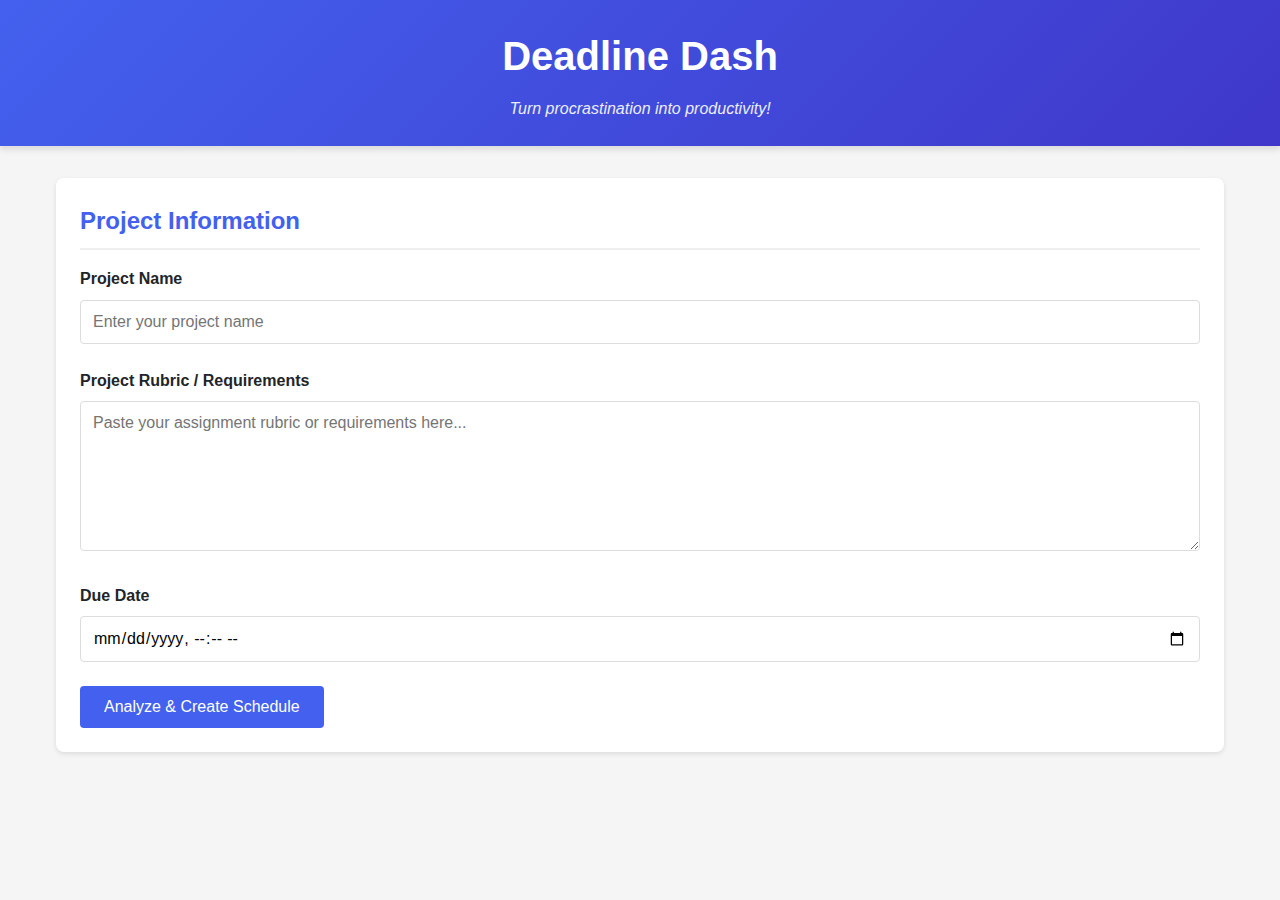
<file: index.html>
<!DOCTYPE html>
<html lang="en">
<head>
    <meta charset="UTF-8">
    <meta name="viewport" content="width=device-width, initial-scale=1.0">
    <title>Deadline Dash</title>
    <style>
        :root {
            --primary: #4361ee;
            --primary-dark: #3a56d4;
            --secondary: #3f37c9;
            --light: #f8f9fa;
            --dark: #212529;
            --danger: #ef476f;
            --success: #06d6a0;
            --warning: #ffd166;
        }
        
        * {
            margin: 0;
            padding: 0;
            box-sizing: border-box;
            font-family: 'Segoe UI', Tahoma, Geneva, Verdana, sans-serif;
        }
        
        body {
            background-color: #f5f5f5;
            color: var(--dark);
            line-height: 1.6;
        }
        
        header {
            background: linear-gradient(135deg, var(--primary), var(--secondary));
            color: white;
            padding: 1.5rem;
            text-align: center;
            box-shadow: 0 4px 6px rgba(0, 0, 0, 0.1);
        }
        
        header h1 {
            margin-bottom: 0.5rem;
            font-size: 2.5rem;
        }
        
        .tagline {
            font-style: italic;
            opacity: 0.9;
        }
        
        main {
            max-width: 1200px;
            margin: 2rem auto;
            padding: 0 1rem;
        }
        
        .card {
            background: white;
            border-radius: 8px;
            padding: 1.5rem;
            margin-bottom: 2rem;
            box-shadow: 0 2px 5px rgba(0, 0, 0, 0.1);
        }
        
        .card h2 {
            color: var(--primary);
            border-bottom: 2px solid #eee;
            padding-bottom: 0.5rem;
            margin-bottom: 1rem;
        }
        
        .input-group {
            margin-bottom: 1.5rem;
        }
        
        label {
            display: block;
            margin-bottom: 0.5rem;
            font-weight: bold;
        }
        
        textarea, input {
            width: 100%;
            padding: 0.75rem;
            border: 1px solid #ddd;
            border-radius: 4px;
            font-size: 1rem;
        }
        
        textarea {
            min-height: 150px;
            resize: vertical;
        }
        
        button {
            background-color: var(--primary);
            color: white;
            border: none;
            padding: 0.75rem 1.5rem;
            border-radius: 4px;
            cursor: pointer;
            font-size: 1rem;
            transition: background-color 0.2s;
        }
        
        button:hover {
            background-color: var(--primary-dark);
        }
        
        .btn-secondary {
            background-color: #6c757d;
        }
        
        .btn-secondary:hover {
            background-color: #5a6268;
        }
        
        #tasks-container {
            display: none;
        }
        
        .task-list {
            list-style: none;
        }
        
        .task-item {
            background-color: #f8f9fa;
            padding: 1rem;
            margin-bottom: 0.5rem;
            border-radius: 4px;
            border-left: 4px solid var(--primary);
            display: flex;
            justify-content: space-between;
            align-items: center;
        }
        
        .task-item .task-details {
            flex-grow: 1;
        }
        
        .task-item h4 {
            margin-bottom: 0.25rem;
        }
        
        .task-date {
            font-size: 0.85rem;
            color: #6c757d;
        }
        
        .task-priority {
            padding: 0.25rem 0.5rem;
            border-radius: 4px;
            font-size: 0.8rem;
            font-weight: bold;
        }
        
        .priority-high {
            background-color: var(--danger);
            color: white;
        }
        
        .priority-medium {
            background-color: var(--warning);
            color: var(--dark);
        }
        
        .priority-low {
            background-color: var(--success);
            color: white;
        }
        
        .task-actions button {
            padding: 0.35rem 0.75rem;
            margin-left: 0.5rem;
            font-size: 0.85rem;
        }
        
        .progress-bar-container {
            height: 20px;
            background-color: #e9ecef;
            border-radius: 4px;
            margin: 1rem 0;
            overflow: hidden;
        }
        
        .progress-bar {
            height: 100%;
            background-color: var(--primary);
            text-align: center;
            color: white;
            font-size: 0.85rem;
            line-height: 20px;
            transition: width 0.5s;
        }
        
        .timeline {
            position: relative;
            padding: 2rem 0;
        }
        
        .timeline::before {
            content: '';
            position: absolute;
            height: 100%;
            width: 4px;
            background-color: #e9ecef;
            left: 50%;
            transform: translateX(-50%);
            top: 0;
        }
        
        .timeline-item {
            position: relative;
            padding: 1rem;
            background-color: white;
            border-radius: 8px;
            margin-bottom: 2rem;
            width: 45%;
            box-shadow: 0 2px 5px rgba(0, 0, 0, 0.1);
        }
        
        .timeline-item.left {
            margin-left: auto;
            margin-right: 55%;
        }
        
        .timeline-item.right {
            margin-left: 55%;
            margin-right: auto;
        }
        
        .timeline-item::before {
            content: '';
            position: absolute;
            top: 50%;
            width: 20px;
            height: 20px;
            background-color: var(--primary);
            border-radius: 50%;
            transform: translateY(-50%);
        }
        
        .timeline-item.left::before {
            right: -60px;
        }
        
        .timeline-item.right::before {
            left: -60px;
        }
        
        .timeline-date {
            font-weight: bold;
            color: var(--primary);
            margin-bottom: 0.5rem;
        }
        
        #notification {
            position: fixed;
            bottom: 20px;
            right: 20px;
            background-color: var(--success);
            color: white;
            padding: 1rem;
            border-radius: 4px;
            box-shadow: 0 2px 10px rgba(0,0,0,0.2);
            display: none;
            z-index: 100;
            animation: slideIn 0.5s ease;
        }
        
        @keyframes slideIn {
            from {
                transform: translateX(100%);
                opacity: 0;
            }
            to {
                transform: translateX(0);
                opacity: 1;
            }
        }
        
        @media (max-width: 768px) {
            .timeline::before {
                left: 30px;
            }
            
            .timeline-item {
                width: calc(100% - 60px);
                margin-left: 60px !important;
                margin-right: 0 !important;
            }
            
            .timeline-item.left::before,
            .timeline-item.right::before {
                left: -45px;
            }
        }
    </style>
</head>
<body>
    <header>
        <h1>Deadline Dash</h1>
        <p class="tagline">Turn procrastination into productivity!</p>
    </header>
    
    <main>
        <div id="input-container" class="card">
            <h2>Project Information</h2>
            
            <div class="input-group">
                <label for="project-name">Project Name</label>
                <input type="text" id="project-name" placeholder="Enter your project name">
            </div>
            
            <div class="input-group">
                <label for="rubric-input">Project Rubric / Requirements</label>
                <textarea id="rubric-input" placeholder="Paste your assignment rubric or requirements here..."></textarea>
            </div>
            
            <div class="input-group">
                <label for="due-date">Due Date</label>
                <input type="datetime-local" id="due-date">
            </div>
            
            <button id="analyze-btn">Analyze & Create Schedule</button>
        </div>
        
        <div id="tasks-container" class="card">
            <h2>Your Deadline Dash Schedule</h2>
            
            <div class="project-summary">
                <h3 id="project-title">Project Title</h3>
                <p>Due on <span id="due-date-display">Date</span></p>
                <div class="progress-bar-container">
                    <div class="progress-bar" style="width: 0%">0%</div>
                </div>
            </div>
            
            <h3>Key Deliverables</h3>
            <ul id="deliverables-list" class="task-list">
                <!-- Deliverables will be added here -->
            </ul>
            
            <h3>Task Breakdown</h3>
            <ul id="subtasks-list" class="task-list">
                <!-- Tasks will be added here -->
            </ul>
            
            <h3>Timeline</h3>
            <div class="timeline" id="timeline-container">
                <!-- Timeline will be added here -->
            </div>
            
            <button id="reset-btn" class="btn-secondary">Reset & Start New Project</button>
        </div>
    </main>
    
    <div id="notification">
        Task saved successfully!
    </div>
    
    <script>
        // DOM Elements
        const projectNameInput = document.getElementById('project-name');
        const rubricInput = document.getElementById('rubric-input');
        const dueDateInput = document.getElementById('due-date');
        const analyzeBtn = document.getElementById('analyze-btn');
        const resetBtn = document.getElementById('reset-btn');
        const inputContainer = document.getElementById('input-container');
        const tasksContainer = document.getElementById('tasks-container');
        const projectTitle = document.getElementById('project-title');
        const dueDateDisplay = document.getElementById('due-date-display');
        const deliverablesList = document.getElementById('deliverables-list');
        const subtasksList = document.getElementById('subtasks-list');
        const timelineContainer = document.getElementById('timeline-container');
        const progressBar = document.querySelector('.progress-bar');
        const notification = document.getElementById('notification');
        
        // Storage handling - fallback for sandboxed environments
        const storage = {
            data: null,
            
            // Save data
            setItem: function(key, value) {
                try {
                    localStorage.setItem(key, value);
                } catch (e) {
                    // Fallback to in-memory storage if localStorage is not available
                    this.data = value;
                    console.log('Using in-memory storage (localStorage not available)');
                }
            },
            
            // Get data
            getItem: function(key) {
                try {
                    return localStorage.getItem(key);
                } catch (e) {
                    // Fallback to in-memory storage if localStorage is not available
                    console.log('Using in-memory storage (localStorage not available)');
                    return this.data;
                }
            },
            
            // Remove data
            removeItem: function(key) {
                try {
                    localStorage.removeItem(key);
                } catch (e) {
                    // Clear in-memory storage if localStorage is not available
                    this.data = null;
                    console.log('Using in-memory storage (localStorage not available)');
                }
            }
        };

        // Project data
        let projectData = {
            name: '',
            dueDate: null,
            deliverables: [],
            tasks: [],
            progress: 0
        };

        // Initialize the app
        function init() {
            // Set default date to tomorrow
            const tomorrow = new Date();
            tomorrow.setDate(tomorrow.getDate() + 1);
            // Format date and time for datetime-local input
            const year = tomorrow.getFullYear();
            const month = String(tomorrow.getMonth() + 1).padStart(2, '0');
            const day = String(tomorrow.getDate()).padStart(2, '0');
            const hours = String(tomorrow.getHours()).padStart(2, '0');
            const minutes = String(tomorrow.getMinutes()).padStart(2, '0');
            dueDateInput.value = `${year}-${month}-${day}T${hours}:${minutes}`;
            
            // Load data from local storage if available
            loadFromLocalStorage();
            
            // Event listeners
            analyzeBtn.addEventListener('click', analyzeRubric);
            resetBtn.addEventListener('click', resetProject);
            
            // Check if there is an active project
            if (projectData.name && projectData.deliverables.length > 0) {
                showTasksView();
            }
        }

        // Analyze rubric and create deliverables
        function analyzeRubric() {
            const projectName = projectNameInput.value.trim();
            const rubricText = rubricInput.value.trim();
            const dueDate = new Date(dueDateInput.value);
            
            if (!projectName || !rubricText || !dueDateInput.value) {
                showNotification('Please fill in all fields', 'error');
                return;
            }
            
            // Clear previous data
            projectData = {
                name: projectName,
                dueDate: dueDate,
                deliverables: [],
                tasks: [],
                progress: 0
            };
            
            // Parse rubric text to extract deliverables
            const deliverables = parseRubric(rubricText);
            projectData.deliverables = deliverables;
            
            // Create subtasks from deliverables
            createSubtasks();
            
            // Save to local storage
            saveToLocalStorage();
            
            // Show tasks view
            showTasksView();
        }

        // Parse rubric text and extract deliverables
        function parseRubric(text) {
            const deliverables = [];
            
            // Simple parsing logic - look for keywords and patterns
            // In a real app, this would be more sophisticated with NLP
            
            // Split by lines and look for potential deliverables
            const lines = text.split('\n');
            
            const keywords = ['submit', 'create', 'develop', 'implement', 'design', 'write', 'analyze', 'prepare'];
            const pointsRegex = /(\d+)\s*(?:points|pts|marks|%)/i;
            
            lines.forEach((line, index) => {
                // Skip empty lines
                if (!line.trim()) return;
                
                // Check if line contains a deliverable keyword
                const hasKeyword = keywords.some(keyword => 
                    line.toLowerCase().includes(keyword)
                );
                
                // Check if line contains points information
                const pointsMatch = line.match(pointsRegex);
                const points = pointsMatch ? parseInt(pointsMatch[1]) : null;
                
                // If line has keyword or points, or starts with number/bullet, consider it a deliverable
                const isBullet = /^[\d\.\-\*•]/.test(line.trim());
                
                if (hasKeyword || points || isBullet) {
                    // Clean up the line
                    let deliverableText = line.trim()
                        .replace(/^[\d\.\-\*•]+\s*/, '') // Remove bullets
                        .replace(/\(\d+\s*(?:points|pts|marks|%)\)/i, ''); // Remove points
                    
                    deliverables.push({
                        id: 'del_' + Date.now() + '_' + index,
                        text: deliverableText,
                        points: points || 10, // Default points if not specified
                        completed: false
                    });
                }
            });
            
            // If no deliverables found, create some fallback ones
            if (deliverables.length === 0) {
                deliverables.push({
                    id: 'del_' + Date.now() + '_0',
                    text: 'Complete the main assignment',
                    points: 100,
                    completed: false
                });
            }
            
            return deliverables;
        }

        // Create subtasks from deliverables
        function createSubtasks() {
            const tasks = [];
            const daysUntilDue = getDaysUntilDue();
            
            // Distribute tasks evenly across available days
            projectData.deliverables.forEach((deliverable, index) => {
                // Every deliverable gets 3 tasks: Research, Development, and Review
                const startOffset = Math.max(1, Math.floor(index * daysUntilDue / projectData.deliverables.length));
                
                tasks.push({
                    id: 'task_' + Date.now() + '_' + (tasks.length + 1),
                    deliverableId: deliverable.id,
                    text: `Research for "${deliverable.text.substring(0, 30)}${deliverable.text.length > 30 ? '...' : ''}"`,
                    dueDate: getTaskDate(startOffset),
                    priority: 'medium',
                    completed: false
                });
                
                tasks.push({
                    id: 'task_' + Date.now() + '_' + (tasks.length + 1),
                    deliverableId: deliverable.id,
                    text: `Develop/create "${deliverable.text.substring(0, 30)}${deliverable.text.length > 30 ? '...' : ''}"`,
                    dueDate: getTaskDate(startOffset + Math.ceil(daysUntilDue / (projectData.deliverables.length * 2))),
                    priority: 'high',
                    completed: false
                });
                
                tasks.push({
                    id: 'task_' + Date.now() + '_' + (tasks.length + 1),
                    deliverableId: deliverable.id,
                    text: `Review and finalize "${deliverable.text.substring(0, 30)}${deliverable.text.length > 30 ? '...' : ''}"`,
                    dueDate: getTaskDate(daysUntilDue - 1),
                    priority: 'low',
                    completed: false
                });
            });
            
            // Sort tasks by due date
            tasks.sort((a, b) => a.dueDate - b.dueDate);
            
            projectData.tasks = tasks;
        }

        // Helper function to get date for a task
        function getTaskDate(daysFromNow) {
            const date = new Date();
            date.setDate(date.getDate() + daysFromNow);
            return date;
        }

        // Helper function to calculate days until due
        function getDaysUntilDue() {
            const now = new Date();
            const dueDate = new Date(projectData.dueDate);
            const diffTime = dueDate - now;
            const diffDays = Math.ceil(diffTime / (1000 * 60 * 60 * 24));
            return Math.max(diffDays, 1); // At least 1 day
        }

        // Show tasks view
        function showTasksView() {
            // Update project info
            projectTitle.textContent = projectData.name;
            dueDateDisplay.textContent = formatDate(projectData.dueDate);
            
            // Render deliverables
            renderDeliverables();
            
            // Render tasks
            renderTasks();
            
            // Render timeline
            renderTimeline();
            
            // Update progress
            updateProgress();
            
            // Switch view
            inputContainer.style.display = 'none';
            tasksContainer.style.display = 'block';
        }

        // Render deliverables
        function renderDeliverables() {
            deliverablesList.innerHTML = '';
            
            projectData.deliverables.forEach(deliverable => {
                const listItem = document.createElement('li');
                listItem.className = 'task-item';
                listItem.dataset.id = deliverable.id;
                
                const isCompleted = deliverable.completed;
                
                listItem.innerHTML = `
                    <div class="task-details">
                        <h4>${deliverable.text}</h4>
                        <div class="task-date">Points: ${deliverable.points}</div>
                    </div>
                    <div class="task-actions">
                        <button class="deliverable-toggle" data-id="${deliverable.id}">
                            ${isCompleted ? 'Mark Incomplete' : 'Mark Complete'}
                        </button>
                    </div>
                `;
                
                if (isCompleted) {
                    listItem.style.borderLeft = '4px solid var(--success)';
                    listItem.style.textDecoration = 'line-through';
                    listItem.style.opacity = '0.7';
                }
                
                deliverablesList.appendChild(listItem);
            });
            
            // Add event listeners to toggle buttons
            document.querySelectorAll('.deliverable-toggle').forEach(button => {
                button.addEventListener('click', toggleDeliverable);
            });
        }

        // Render tasks
        function renderTasks() {
            subtasksList.innerHTML = '';
            
            projectData.tasks.forEach(task => {
                const listItem = document.createElement('li');
                listItem.className = 'task-item';
                listItem.dataset.id = task.id;
                
                const isCompleted = task.completed;
                const isPastDue = new Date() > new Date(task.dueDate) && !isCompleted;
                
                listItem.innerHTML = `
                    <div class="task-details">
                        <h4>${task.text}</h4>
                        <div class="task-date">Due: ${formatDate(task.dueDate)}</div>
                    </div>
                    <div>
                        <span class="task-priority priority-${task.priority}">${task.priority}</span>
                        <button class="task-toggle" data-id="${task.id}">
                            ${isCompleted ? 'Mark Incomplete' : 'Mark Complete'}
                        </button>
                    </div>
                `;
                
                if (isCompleted) {
                    listItem.style.borderLeft = '4px solid var(--success)';
                    listItem.style.textDecoration = 'line-through';
                    listItem.style.opacity = '0.7';
                } else if (isPastDue) {
                    listItem.style.borderLeft = '4px solid var(--danger)';
                }
                
                subtasksList.appendChild(listItem);
            });
            
            // Add event listeners to toggle buttons
            document.querySelectorAll('.task-toggle').forEach(button => {
                button.addEventListener('click', toggleTask);
            });
        }

        // Render timeline
        function renderTimeline() {
            timelineContainer.innerHTML = '';
            
            const sortedTasks = [...projectData.tasks].sort((a, b) => 
                new Date(a.dueDate) - new Date(b.dueDate)
            );
            
            sortedTasks.forEach((task, index) => {
                const timelineItem = document.createElement('div');
                timelineItem.className = `timeline-item ${index % 2 === 0 ? 'left' : 'right'}`;
                
                timelineItem.innerHTML = `
                    <div class="timeline-date">${formatDate(task.dueDate)}</div>
                    <h4>${task.text}</h4>
                    <span class="task-priority priority-${task.priority}">${task.priority}</span>
                    ${task.completed ? '<div>✓ Completed</div>' : ''}
                `;
                
                timelineContainer.appendChild(timelineItem);
            });
        }

        // Toggle deliverable completed status
        function toggleDeliverable(e) {
            const id = e.target.dataset.id;
            const deliverable = projectData.deliverables.find(d => d.id === id);
            
            if (deliverable) {
                deliverable.completed = !deliverable.completed;
                
                // If deliverable is completed, complete all associated tasks
                if (deliverable.completed) {
                    projectData.tasks
                        .filter(task => task.deliverableId === id)
                        .forEach(task => { task.completed = true; });
                }
                
                // Save to local storage
                saveToLocalStorage();
                
                // Update UI
                renderDeliverables();
                renderTasks();
                updateProgress();
                showNotification('Deliverable updated!');
            }
        }

        // Toggle task completed status
        function toggleTask(e) {
            const id = e.target.dataset.id;
            const task = projectData.tasks.find(t => t.id === id);
            
            if (task) {
                task.completed = !task.completed;
                
                // Check if all tasks for a deliverable are completed
                const deliverableId = task.deliverableId;
                const tasksForDeliverable = projectData.tasks.filter(t => t.deliverableId === deliverableId);
                const allTasksCompleted = tasksForDeliverable.every(t => t.completed);
                
                // If all tasks are completed, mark the deliverable as completed
                if (allTasksCompleted) {
                    const deliverable = projectData.deliverables.find(d => d.id === deliverableId);
                    if (deliverable) {
                        deliverable.completed = true;
                    }
                }
                
                // Save to local storage
                saveToLocalStorage();
                
                // Update UI
                renderDeliverables();
                renderTasks();
                renderTimeline();
                updateProgress();
                showNotification('Task updated!');
            }
        }

        // Update progress bar
        function updateProgress() {
            const totalTasks = projectData.tasks.length;
            const completedTasks = projectData.tasks.filter(task => task.completed).length;
            
            const progressPercent = totalTasks > 0 
                ? Math.round((completedTasks / totalTasks) * 100) 
                : 0;
            
            projectData.progress = progressPercent;
            progressBar.style.width = `${progressPercent}%`;
            progressBar.textContent = `${progressPercent}%`;
            
            // Change color based on progress
            if (progressPercent < 33) {
                progressBar.style.backgroundColor = 'var(--danger)';
            } else if (progressPercent < 66) {
                progressBar.style.backgroundColor = 'var(--warning)';
            } else {
                progressBar.style.backgroundColor = 'var(--success)';
            }
        }

        // Reset project
        function resetProject() {
            // Clear data
            projectData = {
                name: '',
                dueDate: null,
                deliverables: [],
                tasks: [],
                progress: 0
            };
            
            // Clear inputs
            projectNameInput.value = '';
            rubricInput.value = '';
            const tomorrow = new Date();
            tomorrow.setDate(tomorrow.getDate() + 1);
            // Format date and time for datetime-local input
            const year = tomorrow.getFullYear();
            const month = String(tomorrow.getMonth() + 1).padStart(2, '0');
            const day = String(tomorrow.getDate()).padStart(2, '0');
            const hours = String(tomorrow.getHours()).padStart(2, '0');
            const minutes = String(tomorrow.getMinutes()).padStart(2, '0');
            dueDateInput.value = `${year}-${month}-${day}T${hours}:${minutes}`;
            
            // Clear local storage
            storage.removeItem('deadlineDashData');
            
            // Switch view
            inputContainer.style.display = 'block';
            tasksContainer.style.display = 'none';
            
            showNotification('Project reset. Start a new one!');
        }

        // Save data to storage
        function saveToLocalStorage() {
            storage.setItem('deadlineDashData', JSON.stringify(projectData));
        }

        // Load data from storage
        function loadFromLocalStorage() {
            const savedData = storage.getItem('deadlineDashData');
            
            if (savedData) {
                try {
                    const parsedData = JSON.parse(savedData);
                    
                    // Convert string dates back to Date objects
                    parsedData.dueDate = new Date(parsedData.dueDate);
                    parsedData.tasks.forEach(task => {
                        task.dueDate = new Date(task.dueDate);
                    });
                    
                    projectData = parsedData;
                    
                    // Pre-fill form if no active project
                    if (inputContainer.style.display !== 'none') {
                        projectNameInput.value = projectData.name;
                        // Format date for datetime-local input
                        if (projectData.dueDate) {
                            const d = new Date(projectData.dueDate);
                            const year = d.getFullYear();
                            const month = String(d.getMonth() + 1).padStart(2, '0');
                            const day = String(d.getDate()).padStart(2, '0');
                            const hours = String(d.getHours()).padStart(2, '0');
                            const minutes = String(d.getMinutes()).padStart(2, '0');
                            dueDateInput.value = `${year}-${month}-${day}T${hours}:${minutes}`;
                        }
                    }
                } catch (error) {
                    console.error('Error loading saved data', error);
                }
            }
        }

        // Format date for display
        function formatDate(date) {
            if (!date) return 'No date';
            
            const d = new Date(date);
            const options = { 
                weekday: 'short', 
                month: 'short', 
                day: 'numeric',
                hour: '2-digit',
                minute: '2-digit'
            };
</file>
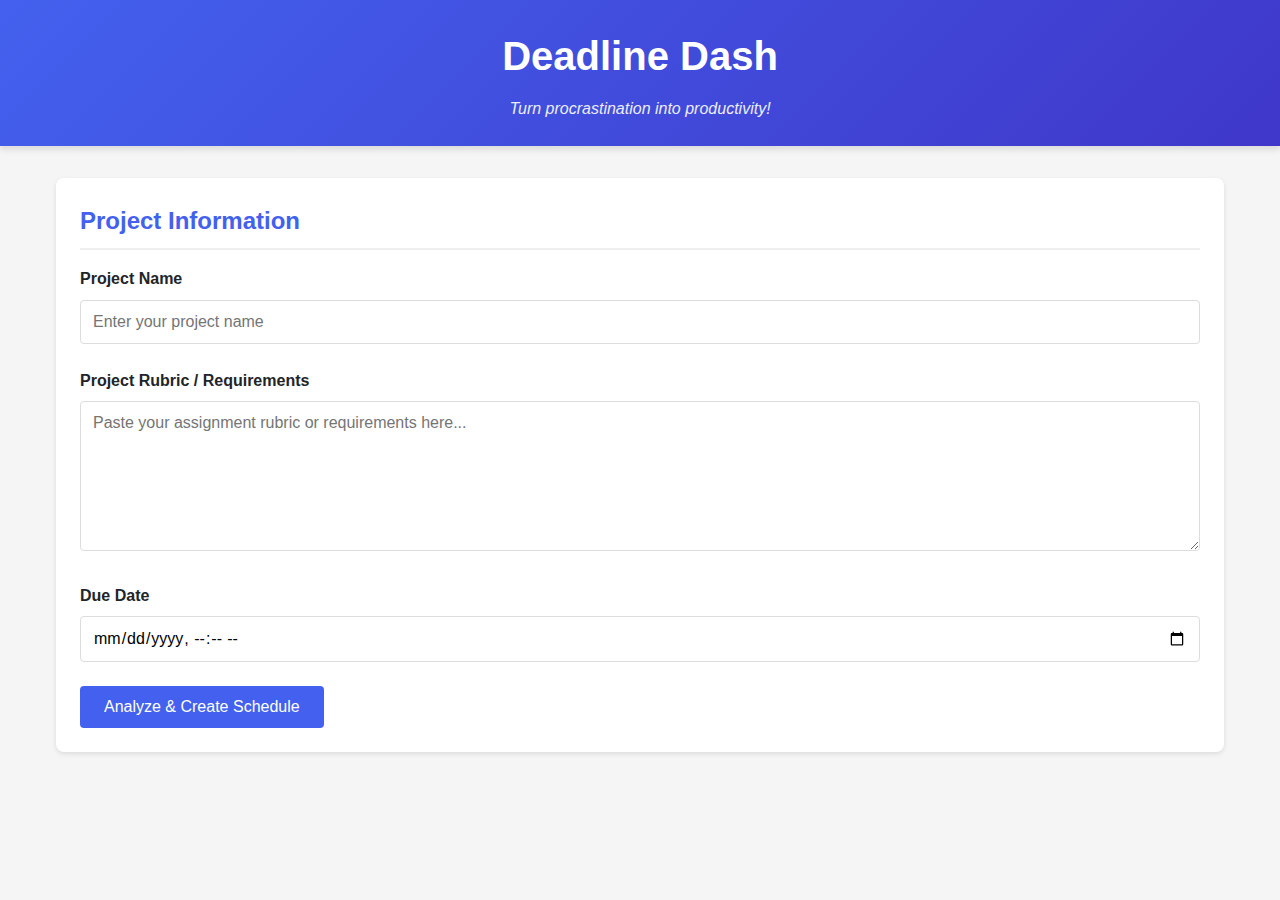
<file: .history/deadline-dash_20250509143036.html>
<!DOCTYPE html>
<html lang="en">
<head>
    <meta charset="UTF-8">
    <meta name="viewport" content="width=device-width, initial-scale=1.0">
    <title>Deadline Dash</title>
    <style>
        :root {
            --primary: #4361ee;
            --primary-dark: #3a56d4;
            --secondary: #3f37c9;
            --light: #f8f9fa;
            --dark: #212529;
            --danger: #ef476f;
            --success: #06d6a0;
            --warning: #ffd166;
        }
        
        * {
            margin: 0;
            padding: 0;
            box-sizing: border-box;
            font-family: 'Segoe UI', Tahoma, Geneva, Verdana, sans-serif;
        }
        
        body {
            background-color: #f5f5f5;
            color: var(--dark);
            line-height: 1.6;
        }
        
        header {
            background: linear-gradient(135deg, var(--primary), var(--secondary));
            color: white;
            padding: 1.5rem;
            text-align: center;
            box-shadow: 0 4px 6px rgba(0, 0, 0, 0.1);
        }
        
        header h1 {
            margin-bottom: 0.5rem;
            font-size: 2.5rem;
        }
        
        .tagline {
            font-style: italic;
            opacity: 0.9;
        }
        
        main {
            max-width: 1200px;
            margin: 2rem auto;
            padding: 0 1rem;
        }
        
        .card {
            background: white;
            border-radius: 8px;
            padding: 1.5rem;
            margin-bottom: 2rem;
            box-shadow: 0 2px 5px rgba(0, 0, 0, 0.1);
        }
        
        .card h2 {
            color: var(--primary);
            border-bottom: 2px solid #eee;
            padding-bottom: 0.5rem;
            margin-bottom: 1rem;
        }
        
        .input-group {
            margin-bottom: 1.5rem;
        }
        
        label {
            display: block;
            margin-bottom: 0.5rem;
            font-weight: bold;
        }
        
        textarea, input {
            width: 100%;
            padding: 0.75rem;
            border: 1px solid #ddd;
            border-radius: 4px;
            font-size: 1rem;
        }
        
        textarea {
            min-height: 150px;
            resize: vertical;
        }
        
        button {
            background-color: var(--primary);
            color: white;
            border: none;
            padding: 0.75rem 1.5rem;
            border-radius: 4px;
            cursor: pointer;
            font-size: 1rem;
            transition: background-color 0.2s;
        }
        
        button:hover {
            background-color: var(--primary-dark);
        }
        
        .btn-secondary {
            background-color: #6c757d;
        }
        
        .btn-secondary:hover {
            background-color: #5a6268;
        }
        
        #tasks-container {
            display: none;
        }
        
        .task-list {
            list-style: none;
        }
        
        .task-item {
            background-color: #f8f9fa;
            padding: 1rem;
            margin-bottom: 0.5rem;
            border-radius: 4px;
            border-left: 4px solid var(--primary);
            display: flex;
            justify-content: space-between;
            align-items: center;
        }
        
        .task-item .task-details {
            flex-grow: 1;
        }
        
        .task-item h4 {
            margin-bottom: 0.25rem;
        }
        
        .task-date {
            font-size: 0.85rem;
            color: #6c757d;
        }
        
        .task-priority {
            padding: 0.25rem 0.5rem;
            border-radius: 4px;
            font-size: 0.8rem;
            font-weight: bold;
        }
        
        .priority-high {
            background-color: var(--danger);
            color: white;
        }
        
        .priority-medium {
            background-color: var(--warning);
            color: var(--dark);
        }
        
        .priority-low {
            background-color: var(--success);
            color: white;
        }
        
        .task-actions button {
            padding: 0.35rem 0.75rem;
            margin-left: 0.5rem;
            font-size: 0.85rem;
        }
        
        .progress-bar-container {
            height: 20px;
            background-color: #e9ecef;
            border-radius: 4px;
            margin: 1rem 0;
            overflow: hidden;
        }
        
        .progress-bar {
            height: 100%;
            background-color: var(--primary);
            text-align: center;
            color: white;
            font-size: 0.85rem;
            line-height: 20px;
            transition: width 0.5s;
        }
        
        .timeline {
            position: relative;
            padding: 2rem 0;
        }
        
        .timeline::before {
            content: '';
            position: absolute;
            height: 100%;
            width: 4px;
            background-color: #e9ecef;
            left: 50%;
            transform: translateX(-50%);
            top: 0;
        }
        
        .timeline-item {
            position: relative;
            padding: 1rem;
            background-color: white;
            border-radius: 8px;
            margin-bottom: 2rem;
            width: 45%;
            box-shadow: 0 2px 5px rgba(0, 0, 0, 0.1);
        }
        
        .timeline-item.left {
            margin-left: auto;
            margin-right: 55%;
        }
        
        .timeline-item.right {
            margin-left: 55%;
            margin-right: auto;
        }
        
        .timeline-item::before {
            content: '';
            position: absolute;
            top: 50%;
            width: 20px;
            height: 20px;
            background-color: var(--primary);
            border-radius: 50%;
            transform: translateY(-50%);
        }
        
        .timeline-item.left::before {
            right: -60px;
        }
        
        .timeline-item.right::before {
            left: -60px;
        }
        
        .timeline-date {
            font-weight: bold;
            color: var(--primary);
            margin-bottom: 0.5rem;
        }
        
        #notification {
            position: fixed;
            bottom: 20px;
            right: 20px;
            background-color: var(--success);
            color: white;
            padding: 1rem;
            border-radius: 4px;
            box-shadow: 0 2px 10px rgba(0,0,0,0.2);
            display: none;
            z-index: 100;
            animation: slideIn 0.5s ease;
        }
        
        @keyframes slideIn {
            from {
                transform: translateX(100%);
                opacity: 0;
            }
            to {
                transform: translateX(0);
                opacity: 1;
            }
        }
        
        @media (max-width: 768px) {
            .timeline::before {
                left: 30px;
            }
            
            .timeline-item {
                width: calc(100% - 60px);
                margin-left: 60px !important;
                margin-right: 0 !important;
            }
            
            .timeline-item.left::before,
            .timeline-item.right::before {
                left: -45px;
            }
        }
    </style>
</head>
<body>
    <header>
        <h1>Deadline Dash</h1>
        <p class="tagline">Turn procrastination into productivity!</p>
    </header>
    
    <main>
        <div id="input-container" class="card">
            <h2>Project Information</h2>
            
            <div class="input-group">
                <label for="project-name">Project Name</label>
                <input type="text" id="project-name" placeholder="Enter your project name">
            </div>
            
            <div class="input-group">
                <label for="rubric-input">Project Rubric / Requirements</label>
                <textarea id="rubric-input" placeholder="Paste your assignment rubric or requirements here..."></textarea>
            </div>
            
            <div class="input-group">
                <label for="due-date">Due Date</label>
                <input type="datetime-local" id="due-date">
            </div>
            
            <button id="analyze-btn">Analyze & Create Schedule</button>
        </div>
        
        <div id="tasks-container" class="card">
            <h2>Your Deadline Dash Schedule</h2>
            
            <div class="project-summary">
                <h3 id="project-title">Project Title</h3>
                <p>Due on <span id="due-date-display">Date</span></p>
                <div class="progress-bar-container">
                    <div class="progress-bar" style="width: 0%">0%</div>
                </div>
            </div>
            
            <h3>Key Deliverables</h3>
            <ul id="deliverables-list" class="task-list">
                <!-- Deliverables will be added here -->
            </ul>
            
            <h3>Task Breakdown</h3>
            <ul id="subtasks-list" class="task-list">
                <!-- Tasks will be added here -->
            </ul>
            
            <h3>Timeline</h3>
            <div class="timeline" id="timeline-container">
                <!-- Timeline will be added here -->
            </div>
            
            <button id="reset-btn" class="btn-secondary">Reset & Start New Project</button>
        </div>
    </main>
    
    <div id="notification">
        Task saved successfully!
    </div>
    
    <script>
        // DOM Elements
        const projectNameInput = document.getElementById('project-name');
        const rubricInput = document.getElementById('rubric-input');
        const dueDateInput = document.getElementById('due-date');
        const analyzeBtn = document.getElementById('analyze-btn');
        const resetBtn = document.getElementById('reset-btn');
        const inputContainer = document.getElementById('input-container');
        const tasksContainer = document.getElementById('tasks-container');
        const projectTitle = document.getElementById('project-title');
        const dueDateDisplay = document.getElementById('due-date-display');
        const deliverablesList = document.getElementById('deliverables-list');
        const subtasksList = document.getElementById('subtasks-list');
        const timelineContainer = document.getElementById('timeline-container');
        const progressBar = document.querySelector('.progress-bar');
        const notification = document.getElementById('notification');
        
        // Storage handling - fallback for sandboxed environments
        const storage = {
            data: null,
            
            // Save data
            setItem: function(key, value) {
                try {
                    localStorage.setItem(key, value);
                } catch (e) {
                    // Fallback to in-memory storage if localStorage is not available
                    this.data = value;
                    console.log('Using in-memory storage (localStorage not available)');
                }
            },
            
            // Get data
            getItem: function(key) {
                try {
                    return localStorage.getItem(key);
                } catch (e) {
                    // Fallback to in-memory storage if localStorage is not available
                    console.log('Using in-memory storage (localStorage not available)');
                    return this.data;
                }
            },
            
            // Remove data
            removeItem: function(key) {
                try {
                    localStorage.removeItem(key);
                } catch (e) {
                    // Clear in-memory storage if localStorage is not available
                    this.data = null;
                    console.log('Using in-memory storage (localStorage not available)');
                }
            }
        };

        // Project data
        let projectData = {
            name: '',
            dueDate: null,
            deliverables: [],
            tasks: [],
            progress: 0
        };

        // Initialize the app
        function init() {
            // Set default date to tomorrow
            const tomorrow = new Date();
            tomorrow.setDate(tomorrow.getDate() + 1);
            // Format date and time for datetime-local input
            const year = tomorrow.getFullYear();
            const month = String(tomorrow.getMonth() + 1).padStart(2, '0');
            const day = String(tomorrow.getDate()).padStart(2, '0');
            const hours = String(tomorrow.getHours()).padStart(2, '0');
            const minutes = String(tomorrow.getMinutes()).padStart(2, '0');
            dueDateInput.value = `${year}-${month}-${day}T${hours}:${minutes}`;
            
            // Load data from local storage if available
            loadFromLocalStorage();
            
            // Event listeners
            analyzeBtn.addEventListener('click', analyzeRubric);
            resetBtn.addEventListener('click', resetProject);
            
            // Check if there is an active project
            if (projectData.name && projectData.deliverables.length > 0) {
                showTasksView();
            }
        }

        // Analyze rubric and create deliverables
        function analyzeRubric() {
            const projectName = projectNameInput.value.trim();
            const rubricText = rubricInput.value.trim();
            const dueDate = new Date(dueDateInput.value);
            
            if (!projectName || !rubricText || !dueDateInput.value) {
                showNotification('Please fill in all fields', 'error');
                return;
            }
            
            // Clear previous data
            projectData = {
                name: projectName,
                dueDate: dueDate,
                deliverables: [],
                tasks: [],
                progress: 0
            };
            
            // Parse rubric text to extract deliverables
            const deliverables = parseRubric(rubricText);
            projectData.deliverables = deliverables;
            
            // Create subtasks from deliverables
            createSubtasks();
            
            // Save to local storage
            saveToLocalStorage();
            
            // Show tasks view
            showTasksView();
        }

        // Parse rubric text and extract deliverables
        function parseRubric(text) {
            const deliverables = [];
            
            // Simple parsing logic - look for keywords and patterns
            // In a real app, this would be more sophisticated with NLP
            
            // Split by lines and look for potential deliverables
            const lines = text.split('\n');
            
            const keywords = ['submit', 'create', 'develop', 'implement', 'design', 'write', 'analyze', 'prepare'];
            const pointsRegex = /(\d+)\s*(?:points|pts|marks|%)/i;
            
            lines.forEach((line, index) => {
                // Skip empty lines
                if (!line.trim()) return;
                
                // Check if line contains a deliverable keyword
                const hasKeyword = keywords.some(keyword => 
                    line.toLowerCase().includes(keyword)
                );
                
                // Check if line contains points information
                const pointsMatch = line.match(pointsRegex);
                const points = pointsMatch ? parseInt(pointsMatch[1]) : null;
                
                // If line has keyword or points, or starts with number/bullet, consider it a deliverable
                const isBullet = /^[\d\.\-\*•]/.test(line.trim());
                
                if (hasKeyword || points || isBullet) {
                    // Clean up the line
                    let deliverableText = line.trim()
                        .replace(/^[\d\.\-\*•]+\s*/, '') // Remove bullets
                        .replace(/\(\d+\s*(?:points|pts|marks|%)\)/i, ''); // Remove points
                    
                    deliverables.push({
                        id: 'del_' + Date.now() + '_' + index,
                        text: deliverableText,
                        points: points || 10, // Default points if not specified
                        completed: false
                    });
                }
            });
            
            // If no deliverables found, create some fallback ones
            if (deliverables.length === 0) {
                deliverables.push({
                    id: 'del_' + Date.now() + '_0',
                    text: 'Complete the main assignment',
                    points: 100,
                    completed: false
                });
            }
            
            return deliverables;
        }

        // Create subtasks from deliverables
        function createSubtasks() {
            const tasks = [];
            const daysUntilDue = getDaysUntilDue();
            
            // Distribute tasks evenly across available days
            projectData.deliverables.forEach((deliverable, index) => {
                // Every deliverable gets 3 tasks: Research, Development, and Review
                const startOffset = Math.max(1, Math.floor(index * daysUntilDue / projectData.deliverables.length));
                
                tasks.push({
                    id: 'task_' + Date.now() + '_' + (tasks.length + 1),
                    deliverableId: deliverable.id,
                    text: `Research for "${deliverable.text.substring(0, 30)}${deliverable.text.length > 30 ? '...' : ''}"`,
                    dueDate: getTaskDate(startOffset),
                    priority: 'medium',
                    completed: false
                });
                
                tasks.push({
                    id: 'task_' + Date.now() + '_' + (tasks.length + 1),
                    deliverableId: deliverable.id,
                    text: `Develop/create "${deliverable.text.substring(0, 30)}${deliverable.text.length > 30 ? '...' : ''}"`,
                    dueDate: getTaskDate(startOffset + Math.ceil(daysUntilDue / (projectData.deliverables.length * 2))),
                    priority: 'high',
                    completed: false
                });
                
                tasks.push({
                    id: 'task_' + Date.now() + '_' + (tasks.length + 1),
                    deliverableId: deliverable.id,
                    text: `Review and finalize "${deliverable.text.substring(0, 30)}${deliverable.text.length > 30 ? '...' : ''}"`,
                    dueDate: getTaskDate(daysUntilDue - 1),
                    priority: 'low',
                    completed: false
                });
            });
            
            // Sort tasks by due date
            tasks.sort((a, b) => a.dueDate - b.dueDate);
            
            projectData.tasks = tasks;
        }

        // Helper function to get date for a task
        function getTaskDate(daysFromNow) {
            const date = new Date();
            date.setDate(date.getDate() + daysFromNow);
            return date;
        }

        // Helper function to calculate days until due
        function getDaysUntilDue() {
            const now = new Date();
            const dueDate = new Date(projectData.dueDate);
            const diffTime = dueDate - now;
            const diffDays = Math.ceil(diffTime / (1000 * 60 * 60 * 24));
            return Math.max(diffDays, 1); // At least 1 day
        }

        // Show tasks view
        function showTasksView() {
            // Update project info
            projectTitle.textContent = projectData.name;
            dueDateDisplay.textContent = formatDate(projectData.dueDate);
            
            // Render deliverables
            renderDeliverables();
            
            // Render tasks
            renderTasks();
            
            // Render timeline
            renderTimeline();
            
            // Update progress
            updateProgress();
            
            // Switch view
            inputContainer.style.display = 'none';
            tasksContainer.style.display = 'block';
        }

        // Render deliverables
        function renderDeliverables() {
            deliverablesList.innerHTML = '';
            
            projectData.deliverables.forEach(deliverable => {
                const listItem = document.createElement('li');
                listItem.className = 'task-item';
                listItem.dataset.id = deliverable.id;
                
                const isCompleted = deliverable.completed;
                
                listItem.innerHTML = `
                    <div class="task-details">
                        <h4>${deliverable.text}</h4>
                        <div class="task-date">Points: ${deliverable.points}</div>
                    </div>
                    <div class="task-actions">
                        <button class="deliverable-toggle" data-id="${deliverable.id}">
                            ${isCompleted ? 'Mark Incomplete' : 'Mark Complete'}
                        </button>
                    </div>
                `;
                
                if (isCompleted) {
                    listItem.style.borderLeft = '4px solid var(--success)';
                    listItem.style.textDecoration = 'line-through';
                    listItem.style.opacity = '0.7';
                }
                
                deliverablesList.appendChild(listItem);
            });
            
            // Add event listeners to toggle buttons
            document.querySelectorAll('.deliverable-toggle').forEach(button => {
                button.addEventListener('click', toggleDeliverable);
            });
        }

        // Render tasks
        function renderTasks() {
            subtasksList.innerHTML = '';
            
            projectData.tasks.forEach(task => {
                const listItem = document.createElement('li');
                listItem.className = 'task-item';
                listItem.dataset.id = task.id;
                
                const isCompleted = task.completed;
                const isPastDue = new Date() > new Date(task.dueDate) && !isCompleted;
                
                listItem.innerHTML = `
                    <div class="task-details">
                        <h4>${task.text}</h4>
                        <div class="task-date">Due: ${formatDate(task.dueDate)}</div>
                    </div>
                    <div>
                        <span class="task-priority priority-${task.priority}">${task.priority}</span>
                        <button class="task-toggle" data-id="${task.id}">
                            ${isCompleted ? 'Mark Incomplete' : 'Mark Complete'}
                        </button>
                    </div>
                `;
                
                if (isCompleted) {
                    listItem.style.borderLeft = '4px solid var(--success)';
                    listItem.style.textDecoration = 'line-through';
                    listItem.style.opacity = '0.7';
                } else if (isPastDue) {
                    listItem.style.borderLeft = '4px solid var(--danger)';
                }
                
                subtasksList.appendChild(listItem);
            });
            
            // Add event listeners to toggle buttons
            document.querySelectorAll('.task-toggle').forEach(button => {
                button.addEventListener('click', toggleTask);
            });
        }

        // Render timeline
        function renderTimeline() {
            timelineContainer.innerHTML = '';
            
            const sortedTasks = [...projectData.tasks].sort((a, b) => 
                new Date(a.dueDate) - new Date(b.dueDate)
            );
            
            sortedTasks.forEach((task, index) => {
                const timelineItem = document.createElement('div');
                timelineItem.className = `timeline-item ${index % 2 === 0 ? 'left' : 'right'}`;
                
                timelineItem.innerHTML = `
                    <div class="timeline-date">${formatDate(task.dueDate)}</div>
                    <h4>${task.text}</h4>
                    <span class="task-priority priority-${task.priority}">${task.priority}</span>
                    ${task.completed ? '<div>✓ Completed</div>' : ''}
                `;
                
                timelineContainer.appendChild(timelineItem);
            });
        }

        // Toggle deliverable completed status
        function toggleDeliverable(e) {
            const id = e.target.dataset.id;
            const deliverable = projectData.deliverables.find(d => d.id === id);
            
            if (deliverable) {
                deliverable.completed = !deliverable.completed;
                
                // If deliverable is completed, complete all associated tasks
                if (deliverable.completed) {
                    projectData.tasks
                        .filter(task => task.deliverableId === id)
                        .forEach(task => { task.completed = true; });
                }
                
                // Save to local storage
                saveToLocalStorage();
                
                // Update UI
                renderDeliverables();
                renderTasks();
                updateProgress();
                showNotification('Deliverable updated!');
            }
        }

        // Toggle task completed status
        function toggleTask(e) {
            const id = e.target.dataset.id;
            const task = projectData.tasks.find(t => t.id === id);
            
            if (task) {
                task.completed = !task.completed;
                
                // Check if all tasks for a deliverable are completed
                const deliverableId = task.deliverableId;
                const tasksForDeliverable = projectData.tasks.filter(t => t.deliverableId === deliverableId);
                const allTasksCompleted = tasksForDeliverable.every(t => t.completed);
                
                // If all tasks are completed, mark the deliverable as completed
                if (allTasksCompleted) {
                    const deliverable = projectData.deliverables.find(d => d.id === deliverableId);
                    if (deliverable) {
                        deliverable.completed = true;
                    }
                }
                
                // Save to local storage
                saveToLocalStorage();
                
                // Update UI
                renderDeliverables();
                renderTasks();
                renderTimeline();
                updateProgress();
                showNotification('Task updated!');
            }
        }

        // Update progress bar
        function updateProgress() {
            const totalTasks = projectData.tasks.length;
            const completedTasks = projectData.tasks.filter(task => task.completed).length;
            
            const progressPercent = totalTasks > 0 
                ? Math.round((completedTasks / totalTasks) * 100) 
                : 0;
            
            projectData.progress = progressPercent;
            progressBar.style.width = `${progressPercent}%`;
            progressBar.textContent = `${progressPercent}%`;
            
            // Change color based on progress
            if (progressPercent < 33) {
                progressBar.style.backgroundColor = 'var(--danger)';
            } else if (progressPercent < 66) {
                progressBar.style.backgroundColor = 'var(--warning)';
            } else {
                progressBar.style.backgroundColor = 'var(--success)';
            }
        }

        // Reset project
        function resetProject() {
            // Clear data
            projectData = {
                name: '',
                dueDate: null,
                deliverables: [],
                tasks: [],
                progress: 0
            };
            
            // Clear inputs
            projectNameInput.value = '';
            rubricInput.value = '';
            const tomorrow = new Date();
            tomorrow.setDate(tomorrow.getDate() + 1);
            // Format date and time for datetime-local input
            const year = tomorrow.getFullYear();
            const month = String(tomorrow.getMonth() + 1).padStart(2, '0');
            const day = String(tomorrow.getDate()).padStart(2, '0');
            const hours = String(tomorrow.getHours()).padStart(2, '0');
            const minutes = String(tomorrow.getMinutes()).padStart(2, '0');
            dueDateInput.value = `${year}-${month}-${day}T${hours}:${minutes}`;
            
            // Clear local storage
            storage.removeItem('deadlineDashData');
            
            // Switch view
            inputContainer.style.display = 'block';
            tasksContainer.style.display = 'none';
            
            showNotification('Project reset. Start a new one!');
        }

        // Save data to storage
        function saveToLocalStorage() {
            storage.setItem('deadlineDashData', JSON.stringify(projectData));
        }

        // Load data from storage
        function loadFromLocalStorage() {
            const savedData = storage.getItem('deadlineDashData');
            
            if (savedData) {
                try {
                    const parsedData = JSON.parse(savedData);
                    
                    // Convert string dates back to Date objects
                    parsedData.dueDate = new Date(parsedData.dueDate);
                    parsedData.tasks.forEach(task => {
                        task.dueDate = new Date(task.dueDate);
                    });
                    
                    projectData = parsedData;
                    
                    // Pre-fill form if no active project
                    if (inputContainer.style.display !== 'none') {
                        projectNameInput.value = projectData.name;
                        // Format date for datetime-local input
                        if (projectData.dueDate) {
                            const d = new Date(projectData.dueDate);
                            const year = d.getFullYear();
                            const month = String(d.getMonth() + 1).padStart(2, '0');
                            const day = String(d.getDate()).padStart(2, '0');
                            const hours = String(d.getHours()).padStart(2, '0');
                            const minutes = String(d.getMinutes()).padStart(2, '0');
                            dueDateInput.value = `${year}-${month}-${day}T${hours}:${minutes}`;
                        }
                    }
                } catch (error) {
                    console.error('Error loading saved data', error);
                }
            }
        }

        // Format date for display
        function formatDate(date) {
            if (!date) return 'No date';
            
            const d = new Date(date);
            const options = { 
                weekday: 'short', 
                month: 'short', 
                day: 'numeric',
                hour: '2-digit',
                minute: '2-digit'
            };
}
</file>
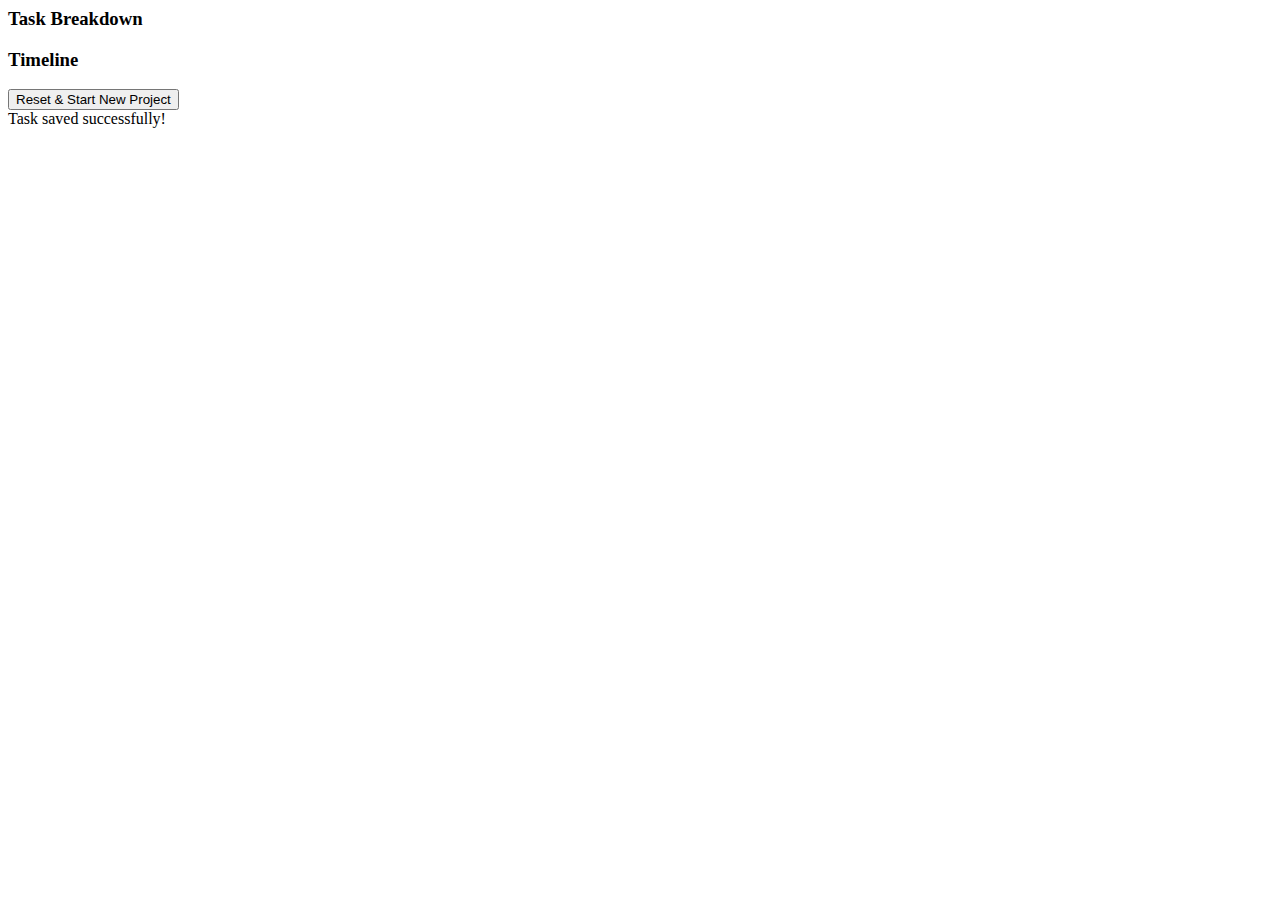
<file: .history/deadline-dash_20250509144713.html>
<!--<!DOCTYPE html>
<html lang="en">
<head>
    <meta charset="UTF-8">
    <meta name="viewport" content="width=device-width, initial-scale=1.0">
    <title>Deadline Dash</title>
    <style>
        :root {
            --primary: #4361ee;
            --primary-dark: #3a56d4;
            --secondary: #3f37c9;
            --light: #f8f9fa;
            --dark: #212529;
            --danger: #ef476f;
            --success: #06d6a0;
            --warning: #ffd166;
        }
        
        * {
            margin: 0;
            padding: 0;
            box-sizing: border-box;
            font-family: 'Segoe UI', Tahoma, Geneva, Verdana, sans-serif;
        }
        
        body {
            background-color: #f5f5f5;
            color: var(--dark);
            line-height: 1.6;
        }
        
        header {
            background: linear-gradient(135deg, var(--primary), var(--secondary));
            color: white;
            padding: 1.5rem;
            text-align: center;
            box-shadow: 0 4px 6px rgba(0, 0, 0, 0.1);
        }
        
        header h1 {
            margin-bottom: 0.5rem;
            font-size: 2.5rem;
        }
        
        .tagline {
            font-style: italic;
            opacity: 0.9;
        }
        
        main {
            max-width: 1200px;
            margin: 2rem auto;
            padding: 0 1rem;
        }
        
        .card {
            background: white;
            border-radius: 8px;
            padding: 1.5rem;
            margin-bottom: 2rem;
            box-shadow: 0 2px 5px rgba(0, 0, 0, 0.1);
        }
        
        .card h2 {
            color: var(--primary);
            border-bottom: 2px solid #eee;
            padding-bottom: 0.5rem;
            margin-bottom: 1rem;
        }
        
        .input-group {
            margin-bottom: 1.5rem;
        }
        
        label {
            display: block;
            margin-bottom: 0.5rem;
            font-weight: bold;
        }
        
        textarea, input {
            width: 100%;
            padding: 0.75rem;
            border: 1px solid #ddd;
            border-radius: 4px;
            font-size: 1rem;
        }
        
        textarea {
            min-height: 150px;
            resize: vertical;
        }
        
        button {
            background-color: var(--primary);
            color: white;
            border: none;
            padding: 0.75rem 1.5rem;
            border-radius: 4px;
            cursor: pointer;
            font-size: 1rem;
            transition: background-color 0.2s;
        }
        
        button:hover {
            background-color: var(--primary-dark);
        }
        
        .btn-secondary {
            background-color: #6c757d;
        }
        
        .btn-secondary:hover {
            background-color: #5a6268;
        }
        
        #tasks-container {
            display: none;
        }
        
        .task-list {
            list-style: none;
        }
        
        .task-item {
            background-color: #f8f9fa;
            padding: 1rem;
            margin-bottom: 0.5rem;
            border-radius: 4px;
            border-left: 4px solid var(--primary);
            display: flex;
            justify-content: space-between;
            align-items: center;
        }
        
        .task-item .task-details {
            flex-grow: 1;
        }
        
        .task-item h4 {
            margin-bottom: 0.25rem;
        }
        
        .task-date {
            font-size: 0.85rem;
            color: #6c757d;
        }
        
        .task-priority {
            padding: 0.25rem 0.5rem;
            border-radius: 4px;
            font-size: 0.8rem;
            font-weight: bold;
        }
        
        .priority-high {
            background-color: var(--danger);
            color: white;
        }
        
        .priority-medium {
            background-color: var(--warning);
            color: var(--dark);
        }
        
        .priority-low {
            background-color: var(--success);
            color: white;
        }
        
        .task-actions button {
            padding: 0.35rem 0.75rem;
            margin-left: 0.5rem;
            font-size: 0.85rem;
        }
        
        .progress-bar-container {
            height: 20px;
            background-color: #e9ecef;
            border-radius: 4px;
            margin: 1rem 0;
            overflow: hidden;
        }
        
        .progress-bar {
            height: 100%;
            background-color: var(--primary);
            text-align: center;
            color: white;
            font-size: 0.85rem;
            line-height: 20px;
            transition: width 0.5s;
        }
        
        .timeline {
            position: relative;
            padding: 2rem 0;
        }
        
        .timeline::before {
            content: '';
            position: absolute;
            height: 100%;
            width: 4px;
            background-color: #e9ecef;
            left: 50%;
            transform: translateX(-50%);
            top: 0;
        }
        
        .timeline-item {
            position: relative;
            padding: 1rem;
            background-color: white;
            border-radius: 8px;
            margin-bottom: 2rem;
            width: 45%;
            box-shadow: 0 2px 5px rgba(0, 0, 0, 0.1);
        }
        
        .timeline-item.left {
            margin-left: auto;
            margin-right: 55%;
        }
        
        .timeline-item.right {
            margin-left: 55%;
            margin-right: auto;
        }
        
        .timeline-item::before {
            content: '';
            position: absolute;
            top: 50%;
            width: 20px;
            height: 20px;
            background-color: var(--primary);
            border-radius: 50%;
            transform: translateY(-50%);
        }
        
        .timeline-item.left::before {
            right: -60px;
        }
        
        .timeline-item.right::before {
            left: -60px;
        }
        
        .timeline-date {
            font-weight: bold;
            color: var(--primary);
            margin-bottom: 0.5rem;
        }
        
        #notification {
            position: fixed;
            bottom: 20px;
            right: 20px;
            background-color: var(--success);
            color: white;
            padding: 1rem;
            border-radius: 4px;
            box-shadow: 0 2px 10px rgba(0,0,0,0.2);
            display: none;
            z-index: 100;
            animation: slideIn 0.5s ease;
        }
        
        @keyframes slideIn {
            from {
                transform: translateX(100%);
                opacity: 0;
            }
            to {
                transform: translateX(0);
                opacity: 1;
            }
        }
        
        @media (max-width: 768px) {
            .timeline::before {
                left: 30px;
            }
            
            .timeline-item {
                width: calc(100% - 60px);
                margin-left: 60px !important;
                margin-right: 0 !important;
            }
            
            .timeline-item.left::before,
            .timeline-item.right::before {
                left: -45px;
            }
        }
    </style>
</head>
<body>
    <header>
        <h1>Deadline Dash</h1>
        <p class="tagline">Turn procrastination into productivity!</p>
    </header>
    
    <main>
        <div id="input-container" class="card">
            <h2>Project Information</h2>
            
            <div class="input-group">
                <label for="project-name">Project Name</label>
                <input type="text" id="project-name" placeholder="Enter your project name">
            </div>
            
            <div class="input-group">
                <label for="rubric-input">Project Rubric / Requirements</label>
                <textarea id="rubric-input" placeholder="Paste your assignment rubric or requirements here..."></textarea>
            </div>
            
            <div class="input-group">
                <label for="due-date">Due Date</label>
                <input type="datetime-local" id="due-date">
            </div>
            
            <button id="analyze-btn">Analyze & Create Schedule</button>
        </div>
        
        <div id="tasks-container" class="card">
            <h2>Your Deadline Dash Schedule</h2>
            
            <div class="project-summary">
                <h3 id="project-title">Project Title</h3>
                <p>Due on <span id="due-date-display">Date</span></p>
                <div class="progress-bar-container">
                    <div class="progress-bar" style="width: 0%">0%</div>
                </div>
            </div>
            
            <h3>Key Deliverables</h3>
            <ul id="deliverables-list" class="task-list">
                <!-- Deliverables will be added here -->
            </ul>
            
            <h3>Task Breakdown</h3>
            <ul id="subtasks-list" class="task-list">
                <!-- Tasks will be added here -->
            </ul>
            
            <h3>Timeline</h3>
            <div class="timeline" id="timeline-container">
                <!-- Timeline will be added here -->
            </div>
            
            <button id="reset-btn" class="btn-secondary">Reset & Start New Project</button>
        </div>
    </main>
    
    <div id="notification">
        Task saved successfully!
    </div>
    
    <script>
        // DOM Elements
        const projectNameInput = document.getElementById('project-name');
        const rubricInput = document.getElementById('rubric-input');
        const dueDateInput = document.getElementById('due-date');
        const analyzeBtn = document.getElementById('analyze-btn');
        const resetBtn = document.getElementById('reset-btn');
        const inputContainer = document.getElementById('input-container');
        const tasksContainer = document.getElementById('tasks-container');
        const projectTitle = document.getElementById('project-title');
        const dueDateDisplay = document.getElementById('due-date-display');
        const deliverablesList = document.getElementById('deliverables-list');
        const subtasksList = document.getElementById('subtasks-list');
        const timelineContainer = document.getElementById('timeline-container');
        const progressBar = document.querySelector('.progress-bar');
        const notification = document.getElementById('notification');
        
        // Storage handling - fallback for sandboxed environments
        const storage = {
            data: null,
            
            // Save data
            setItem: function(key, value) {
                try {
                    localStorage.setItem(key, value);
                } catch (e) {
                    // Fallback to in-memory storage if localStorage is not available
                    this.data = value;
                    console.log('Using in-memory storage (localStorage not available)');
                }
            },
            
            // Get data
            getItem: function(key) {
                try {
                    return localStorage.getItem(key);
                } catch (e) {
                    // Fallback to in-memory storage if localStorage is not available
                    console.log('Using in-memory storage (localStorage not available)');
                    return this.data;
                }
            },
            
            // Remove data
            removeItem: function(key) {
                try {
                    localStorage.removeItem(key);
                } catch (e) {
                    // Clear in-memory storage if localStorage is not available
                    this.data = null;
                    console.log('Using in-memory storage (localStorage not available)');
                }
            }
        };

        // Project data
        let projectData = {
            name: '',
            dueDate: null,
            deliverables: [],
            tasks: [],
            progress: 0
        };

        // Initialize the app
        function init() {
            // Set default date to tomorrow
            const tomorrow = new Date();
            tomorrow.setDate(tomorrow.getDate() + 1);
            // Format date and time for datetime-local input
            const year = tomorrow.getFullYear();
            const month = String(tomorrow.getMonth() + 1).padStart(2, '0');
            const day = String(tomorrow.getDate()).padStart(2, '0');
            const hours = String(tomorrow.getHours()).padStart(2, '0');
            const minutes = String(tomorrow.getMinutes()).padStart(2, '0');
            dueDateInput.value = `${year}-${month}-${day}T${hours}:${minutes}`;
            
            // Load data from local storage if available
            loadFromLocalStorage();
            
            // Event listeners
            analyzeBtn.addEventListener('click', analyzeRubric);
            resetBtn.addEventListener('click', resetProject);
            
            // Check if there is an active project
            if (projectData.name && projectData.deliverables.length > 0) {
                showTasksView();
            }
        }

        // Analyze rubric and create deliverables
        function analyzeRubric() {
            const projectName = projectNameInput.value.trim();
            const rubricText = rubricInput.value.trim();
            const dueDate = new Date(dueDateInput.value);
            
            if (!projectName || !rubricText || !dueDateInput.value) {
                showNotification('Please fill in all fields', 'error');
                return;
            }
            
            // Clear previous data
            projectData = {
                name: projectName,
                dueDate: dueDate,
                deliverables: [],
                tasks: [],
                progress: 0
            };
            
            // Parse rubric text to extract deliverables
            const deliverables = parseRubric(rubricText);
            projectData.deliverables = deliverables;
            
            // Create subtasks from deliverables
            createSubtasks();
            
            // Save to local storage
            saveToLocalStorage();
            
            // Show tasks view
            showTasksView();
        }

        // Parse rubric text and extract deliverables
        function parseRubric(text) {
            const deliverables = [];
            
            // Simple parsing logic - look for keywords and patterns
            // In a real app, this would be more sophisticated with NLP
            
            // Split by lines and look for potential deliverables
            const lines = text.split('\n');
            
            const keywords = ['submit', 'create', 'develop', 'implement', 'design', 'write', 'analyze', 'prepare'];
            const pointsRegex = /(\d+)\s*(?:points|pts|marks|%)/i;
            
            lines.forEach((line, index) => {
                // Skip empty lines
                if (!line.trim()) return;
                
                // Check if line contains a deliverable keyword
                const hasKeyword = keywords.some(keyword => 
                    line.toLowerCase().includes(keyword)
                );
                
                // Check if line contains points information
                const pointsMatch = line.match(pointsRegex);
                const points = pointsMatch ? parseInt(pointsMatch[1]) : null;
                
                // If line has keyword or points, or starts with number/bullet, consider it a deliverable
                const isBullet = /^[\d\.\-\*•]/.test(line.trim());
                
                if (hasKeyword || points || isBullet) {
                    // Clean up the line
                    let deliverableText = line.trim()
                        .replace(/^[\d\.\-\*•]+\s*/, '') // Remove bullets
                        .replace(/\(\d+\s*(?:points|pts|marks|%)\)/i, ''); // Remove points
                    
                    deliverables.push({
                        id: 'del_' + Date.now() + '_' + index,
                        text: deliverableText,
                        points: points || 10, // Default points if not specified
                        completed: false
                    });
                }
            });
            
            // If no deliverables found, create some fallback ones
            if (deliverables.length === 0) {
                deliverables.push({
                    id: 'del_' + Date.now() + '_0',
                    text: 'Complete the main assignment',
                    points: 100,
                    completed: false
                });
            }
            
            return deliverables;
        }

        // Create subtasks from deliverables
        function createSubtasks() {
            const tasks = [];
            const daysUntilDue = getDaysUntilDue();
            
            // Distribute tasks evenly across available days
            projectData.deliverables.forEach((deliverable, index) => {
                // Every deliverable gets 3 tasks: Research, Development, and Review
                const startOffset = Math.max(1, Math.floor(index * daysUntilDue / projectData.deliverables.length));
                
                tasks.push({
                    id: 'task_' + Date.now() + '_' + (tasks.length + 1),
                    deliverableId: deliverable.id,
                    text: `Research for "${deliverable.text.substring(0, 30)}${deliverable.text.length > 30 ? '...' : ''}"`,
                    dueDate: getTaskDate(startOffset),
                    priority: 'medium',
                    completed: false
                });
                
                tasks.push({
                    id: 'task_' + Date.now() + '_' + (tasks.length + 1),
                    deliverableId: deliverable.id,
                    text: `Develop/create "${deliverable.text.substring(0, 30)}${deliverable.text.length > 30 ? '...' : ''}"`,
                    dueDate: getTaskDate(startOffset + Math.ceil(daysUntilDue / (projectData.deliverables.length * 2))),
                    priority: 'high',
                    completed: false
                });
                
                tasks.push({
                    id: 'task_' + Date.now() + '_' + (tasks.length + 1),
                    deliverableId: deliverable.id,
                    text: `Review and finalize "${deliverable.text.substring(0, 30)}${deliverable.text.length > 30 ? '...' : ''}"`,
                    dueDate: getTaskDate(daysUntilDue - 1),
                    priority: 'low',
                    completed: false
                });
            });
            
            // Sort tasks by due date
            tasks.sort((a, b) => a.dueDate - b.dueDate);
            
            projectData.tasks = tasks;
        }

        // Helper function to get date for a task
        function getTaskDate(daysFromNow) {
            const date = new Date();
            date.setDate(date.getDate() + daysFromNow);
            return date;
        }

        // Helper function to calculate days until due
        function getDaysUntilDue() {
            const now = new Date();
            const dueDate = new Date(projectData.dueDate);
            const diffTime = dueDate - now;
            const diffDays = Math.ceil(diffTime / (1000 * 60 * 60 * 24));
            return Math.max(diffDays, 1); // At least 1 day
        }

        // Show tasks view
        function showTasksView() {
            // Update project info
            projectTitle.textContent = projectData.name;
            dueDateDisplay.textContent = formatDate(projectData.dueDate);
            
            // Render deliverables
            renderDeliverables();
            
            // Render tasks
            renderTasks();
            
            // Render timeline
            renderTimeline();
            
            // Update progress
            updateProgress();
            
            // Switch view
            inputContainer.style.display = 'none';
            tasksContainer.style.display = 'block';
        }

        // Render deliverables
        function renderDeliverables() {
            deliverablesList.innerHTML = '';
            
            projectData.deliverables.forEach(deliverable => {
                const listItem = document.createElement('li');
                listItem.className = 'task-item';
                listItem.dataset.id = deliverable.id;
                
                const isCompleted = deliverable.completed;
                
                listItem.innerHTML = `
                    <div class="task-details">
                        <h4>${deliverable.text}</h4>
                        <div class="task-date">Points: ${deliverable.points}</div>
                    </div>
                    <div class="task-actions">
                        <button class="deliverable-toggle" data-id="${deliverable.id}">
                            ${isCompleted ? 'Mark Incomplete' : 'Mark Complete'}
                        </button>
                    </div>
                `;
                
                if (isCompleted) {
                    listItem.style.borderLeft = '4px solid var(--success)';
                    listItem.style.textDecoration = 'line-through';
                    listItem.style.opacity = '0.7';
                }
                
                deliverablesList.appendChild(listItem);
            });
            
            // Add event listeners to toggle buttons
            document.querySelectorAll('.deliverable-toggle').forEach(button => {
                button.addEventListener('click', toggleDeliverable);
            });
        }

        // Render tasks
        function renderTasks() {
            subtasksList.innerHTML = '';
            
            projectData.tasks.forEach(task => {
                const listItem = document.createElement('li');
                listItem.className = 'task-item';
                listItem.dataset.id = task.id;
                
                const isCompleted = task.completed;
                const isPastDue = new Date() > new Date(task.dueDate) && !isCompleted;
                
                listItem.innerHTML = `
                    <div class="task-details">
                        <h4>${task.text}</h4>
                        <div class="task-date">Due: ${formatDate(task.dueDate)}</div>
                    </div>
                    <div>
                        <span class="task-priority priority-${task.priority}">${task.priority}</span>
                        <button class="task-toggle" data-id="${task.id}">
                            ${isCompleted ? 'Mark Incomplete' : 'Mark Complete'}
                        </button>
                    </div>
                `;
                
                if (isCompleted) {
                    listItem.style.borderLeft = '4px solid var(--success)';
                    listItem.style.textDecoration = 'line-through';
                    listItem.style.opacity = '0.7';
                } else if (isPastDue) {
                    listItem.style.borderLeft = '4px solid var(--danger)';
                }
                
                subtasksList.appendChild(listItem);
            });
            
            // Add event listeners to toggle buttons
            document.querySelectorAll('.task-toggle').forEach(button => {
                button.addEventListener('click', toggleTask);
            });
        }

        // Render timeline
        function renderTimeline() {
            timelineContainer.innerHTML = '';
            
            const sortedTasks = [...projectData.tasks].sort((a, b) => 
                new Date(a.dueDate) - new Date(b.dueDate)
            );
            
            sortedTasks.forEach((task, index) => {
                const timelineItem = document.createElement('div');
                timelineItem.className = `timeline-item ${index % 2 === 0 ? 'left' : 'right'}`;
                
                timelineItem.innerHTML = `
                    <div class="timeline-date">${formatDate(task.dueDate)}</div>
                    <h4>${task.text}</h4>
                    <span class="task-priority priority-${task.priority}">${task.priority}</span>
                    ${task.completed ? '<div>✓ Completed</div>' : ''}
                `;
                
                timelineContainer.appendChild(timelineItem);
            });
        }

        // Toggle deliverable completed status
        function toggleDeliverable(e) {
            const id = e.target.dataset.id;
            const deliverable = projectData.deliverables.find(d => d.id === id);
            
            if (deliverable) {
                deliverable.completed = !deliverable.completed;
                
                // If deliverable is completed, complete all associated tasks
                if (deliverable.completed) {
                    projectData.tasks
                        .filter(task => task.deliverableId === id)
                        .forEach(task => { task.completed = true; });
                }
                
                // Save to local storage
                saveToLocalStorage();
                
                // Update UI
                renderDeliverables();
                renderTasks();
                updateProgress();
                showNotification('Deliverable updated!');
            }
        }

        // Toggle task completed status
        function toggleTask(e) {
            const id = e.target.dataset.id;
            const task = projectData.tasks.find(t => t.id === id);
            
            if (task) {
                task.completed = !task.completed;
                
                // Check if all tasks for a deliverable are completed
                const deliverableId = task.deliverableId;
                const tasksForDeliverable = projectData.tasks.filter(t => t.deliverableId === deliverableId);
                const allTasksCompleted = tasksForDeliverable.every(t => t.completed);
                
                // If all tasks are completed, mark the deliverable as completed
                if (allTasksCompleted) {
                    const deliverable = projectData.deliverables.find(d => d.id === deliverableId);
                    if (deliverable) {
                        deliverable.completed = true;
                    }
                }
                
                // Save to local storage
                saveToLocalStorage();
                
                // Update UI
                renderDeliverables();
                renderTasks();
                renderTimeline();
                updateProgress();
                showNotification('Task updated!');
            }
        }

        // Update progress bar
        function updateProgress() {
            const totalTasks = projectData.tasks.length;
            const completedTasks = projectData.tasks.filter(task => task.completed).length;
            
            const progressPercent = totalTasks > 0 
                ? Math.round((completedTasks / totalTasks) * 100) 
                : 0;
            
            projectData.progress = progressPercent;
            progressBar.style.width = `${progressPercent}%`;
            progressBar.textContent = `${progressPercent}%`;
            
            // Change color based on progress
            if (progressPercent < 33) {
                progressBar.style.backgroundColor = 'var(--danger)';
            } else if (progressPercent < 66) {
                progressBar.style.backgroundColor = 'var(--warning)';
            } else {
                progressBar.style.backgroundColor = 'var(--success)';
            }
        }

        // Reset project
        function resetProject() {
            // Clear data
            projectData = {
                name: '',
                dueDate: null,
                deliverables: [],
                tasks: [],
                progress: 0
            };
            
            // Clear inputs
            projectNameInput.value = '';
            rubricInput.value = '';
            const tomorrow = new Date();
            tomorrow.setDate(tomorrow.getDate() + 1);
            // Format date and time for datetime-local input
            const year = tomorrow.getFullYear();
            const month = String(tomorrow.getMonth() + 1).padStart(2, '0');
            const day = String(tomorrow.getDate()).padStart(2, '0');
            const hours = String(tomorrow.getHours()).padStart(2, '0');
            const minutes = String(tomorrow.getMinutes()).padStart(2, '0');
            dueDateInput.value = `${year}-${month}-${day}T${hours}:${minutes}`;
            
            // Clear local storage
            storage.removeItem('deadlineDashData');
            
            // Switch view
            inputContainer.style.display = 'block';
            tasksContainer.style.display = 'none';
            
            showNotification('Project reset. Start a new one!');
        }

        // Save data to storage
        function saveToLocalStorage() {
            storage.setItem('deadlineDashData', JSON.stringify(projectData));
        }

        // Load data from storage
        function loadFromLocalStorage() {
            const savedData = storage.getItem('deadlineDashData');
            
            if (savedData) {
                try {
                    const parsedData = JSON.parse(savedData);
                    
                    // Convert string dates back to Date objects
                    parsedData.dueDate = new Date(parsedData.dueDate);
                    parsedData.tasks.forEach(task => {
                        task.dueDate = new Date(task.dueDate);
                    });
                    
                    projectData = parsedData;
                    
                    // Pre-fill form if no active project
                    if (inputContainer.style.display !== 'none') {
                        projectNameInput.value = projectData.name;
                        // Format date for datetime-local input
                        if (projectData.dueDate) {
                            const d = new Date(projectData.dueDate);
                            const year = d.getFullYear();
                            const month = String(d.getMonth() + 1).padStart(2, '0');
                            const day = String(d.getDate()).padStart(2, '0');
                            const hours = String(d.getHours()).padStart(2, '0');
                            const minutes = String(d.getMinutes()).padStart(2, '0');
                            dueDateInput.value = `${year}-${month}-${day}T${hours}:${minutes}`;
                        }
                    }
                } catch (error) {
                    console.error('Error loading saved data', error);
                }
            }
        }

        // Format date for display
        function formatDate(date) {
            if (!date) return 'No date';
            
            const d = new Date(date);
            const options = { 
                weekday: 'short', 
                month: 'short', 
                day: 'numeric',
                hour: '2-digit',
                minute: '2-digit'
            };
        } --!>
</file>
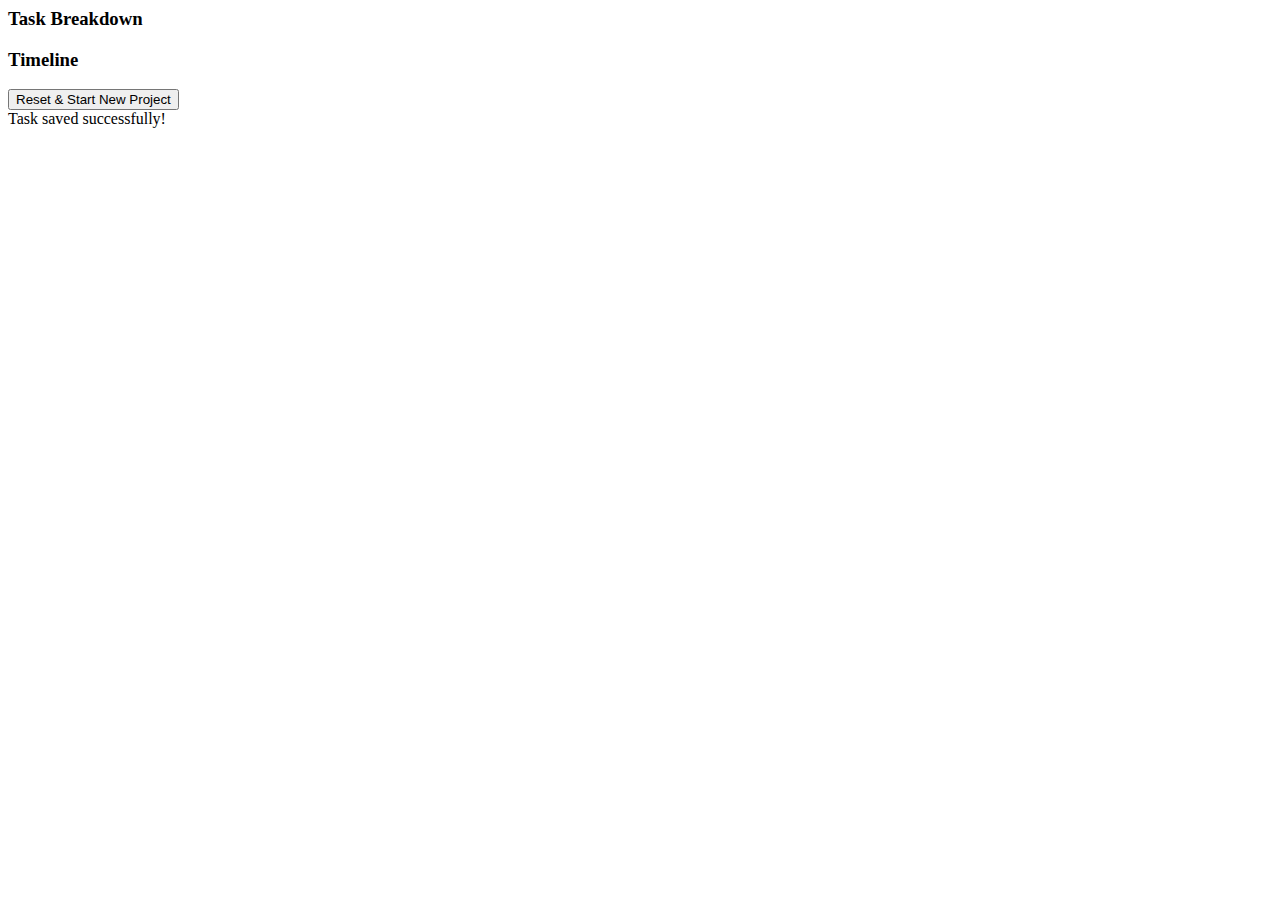
<file: .history/deadline-dash_20250509144809.html>
<!--<!DOCTYPE html>
<html lang="en">
<head>
    <meta charset="UTF-8">
    <meta name="viewport" content="width=device-width, initial-scale=1.0">
    <title>Deadline Dash</title>
    <style>
        :root {
            --primary: #4361ee;
            --primary-dark: #3a56d4;
            --secondary: #3f37c9;
            --light: #f8f9fa;
            --dark: #212529;
            --danger: #ef476f;
            --success: #06d6a0;
            --warning: #ffd166;
        }
        
        * {
            margin: 0;
            padding: 0;
            box-sizing: border-box;
            font-family: 'Segoe UI', Tahoma, Geneva, Verdana, sans-serif;
        }
        
        body {
            background-color: #f5f5f5;
            color: var(--dark);
            line-height: 1.6;
        }
        
        header {
            background: linear-gradient(135deg, var(--primary), var(--secondary));
            color: white;
            padding: 1.5rem;
            text-align: center;
            box-shadow: 0 4px 6px rgba(0, 0, 0, 0.1);
        }
        
        header h1 {
            margin-bottom: 0.5rem;
            font-size: 2.5rem;
        }
        
        .tagline {
            font-style: italic;
            opacity: 0.9;
        }
        
        main {
            max-width: 1200px;
            margin: 2rem auto;
            padding: 0 1rem;
        }
        
        .card {
            background: white;
            border-radius: 8px;
            padding: 1.5rem;
            margin-bottom: 2rem;
            box-shadow: 0 2px 5px rgba(0, 0, 0, 0.1);
        }
        
        .card h2 {
            color: var(--primary);
            border-bottom: 2px solid #eee;
            padding-bottom: 0.5rem;
            margin-bottom: 1rem;
        }
        
        .input-group {
            margin-bottom: 1.5rem;
        }
        
        label {
            display: block;
            margin-bottom: 0.5rem;
            font-weight: bold;
        }
        
        textarea, input {
            width: 100%;
            padding: 0.75rem;
            border: 1px solid #ddd;
            border-radius: 4px;
            font-size: 1rem;
        }
        
        textarea {
            min-height: 150px;
            resize: vertical;
        }
        
        button {
            background-color: var(--primary);
            color: white;
            border: none;
            padding: 0.75rem 1.5rem;
            border-radius: 4px;
            cursor: pointer;
            font-size: 1rem;
            transition: background-color 0.2s;
        }
        
        button:hover {
            background-color: var(--primary-dark);
        }
        
        .btn-secondary {
            background-color: #6c757d;
        }
        
        .btn-secondary:hover {
            background-color: #5a6268;
        }
        
        #tasks-container {
            display: none;
        }
        
        .task-list {
            list-style: none;
        }
        
        .task-item {
            background-color: #f8f9fa;
            padding: 1rem;
            margin-bottom: 0.5rem;
            border-radius: 4px;
            border-left: 4px solid var(--primary);
            display: flex;
            justify-content: space-between;
            align-items: center;
        }
        
        .task-item .task-details {
            flex-grow: 1;
        }
        
        .task-item h4 {
            margin-bottom: 0.25rem;
        }
        
        .task-date {
            font-size: 0.85rem;
            color: #6c757d;
        }
        
        .task-priority {
            padding: 0.25rem 0.5rem;
            border-radius: 4px;
            font-size: 0.8rem;
            font-weight: bold;
        }
        
        .priority-high {
            background-color: var(--danger);
            color: white;
        }
        
        .priority-medium {
            background-color: var(--warning);
            color: var(--dark);
        }
        
        .priority-low {
            background-color: var(--success);
            color: white;
        }
        
        .task-actions button {
            padding: 0.35rem 0.75rem;
            margin-left: 0.5rem;
            font-size: 0.85rem;
        }
        
        .progress-bar-container {
            height: 20px;
            background-color: #e9ecef;
            border-radius: 4px;
            margin: 1rem 0;
            overflow: hidden;
        }
        
        .progress-bar {
            height: 100%;
            background-color: var(--primary);
            text-align: center;
            color: white;
            font-size: 0.85rem;
            line-height: 20px;
            transition: width 0.5s;
        }
        
        .timeline {
            position: relative;
            padding: 2rem 0;
        }
        
        .timeline::before {
            content: '';
            position: absolute;
            height: 100%;
            width: 4px;
            background-color: #e9ecef;
            left: 50%;
            transform: translateX(-50%);
            top: 0;
        }
        
        .timeline-item {
            position: relative;
            padding: 1rem;
            background-color: white;
            border-radius: 8px;
            margin-bottom: 2rem;
            width: 45%;
            box-shadow: 0 2px 5px rgba(0, 0, 0, 0.1);
        }
        
        .timeline-item.left {
            margin-left: auto;
            margin-right: 55%;
        }
        
        .timeline-item.right {
            margin-left: 55%;
            margin-right: auto;
        }
        
        .timeline-item::before {
            content: '';
            position: absolute;
            top: 50%;
            width: 20px;
            height: 20px;
            background-color: var(--primary);
            border-radius: 50%;
            transform: translateY(-50%);
        }
        
        .timeline-item.left::before {
            right: -60px;
        }
        
        .timeline-item.right::before {
            left: -60px;
        }
        
        .timeline-date {
            font-weight: bold;
            color: var(--primary);
            margin-bottom: 0.5rem;
        }
        
        #notification {
            position: fixed;
            bottom: 20px;
            right: 20px;
            background-color: var(--success);
            color: white;
            padding: 1rem;
            border-radius: 4px;
            box-shadow: 0 2px 10px rgba(0,0,0,0.2);
            display: none;
            z-index: 100;
            animation: slideIn 0.5s ease;
        }
        
        @keyframes slideIn {
            from {
                transform: translateX(100%);
                opacity: 0;
            }
            to {
                transform: translateX(0);
                opacity: 1;
            }
        }
        
        @media (max-width: 768px) {
            .timeline::before {
                left: 30px;
            }
            
            .timeline-item {
                width: calc(100% - 60px);
                margin-left: 60px !important;
                margin-right: 0 !important;
            }
            
            .timeline-item.left::before,
            .timeline-item.right::before {
                left: -45px;
            }
        }
    </style>
</head>
<body>
    <header>
        <h1>Deadline Dash</h1>
        <p class="tagline">Turn procrastination into productivity!</p>
    </header>
    
    <main>
        <div id="input-container" class="card">
            <h2>Project Information</h2>
            
            <div class="input-group">
                <label for="project-name">Project Name</label>
                <input type="text" id="project-name" placeholder="Enter your project name">
            </div>
            
            <div class="input-group">
                <label for="rubric-input">Project Rubric / Requirements</label>
                <textarea id="rubric-input" placeholder="Paste your assignment rubric or requirements here..."></textarea>
            </div>
            
            <div class="input-group">
                <label for="due-date">Due Date</label>
                <input type="datetime-local" id="due-date">
            </div>
            
            <button id="analyze-btn">Analyze & Create Schedule</button>
        </div>
        
        <div id="tasks-container" class="card">
            <h2>Your Deadline Dash Schedule</h2>
            
            <div class="project-summary">
                <h3 id="project-title">Project Title</h3>
                <p>Due on <span id="due-date-display">Date</span></p>
                <div class="progress-bar-container">
                    <div class="progress-bar" style="width: 0%">0%</div>
                </div>
            </div>
            
            <h3>Key Deliverables</h3>
            <ul id="deliverables-list" class="task-list">
                <!-- Deliverables will be added here -->
            </ul>
            
            <h3>Task Breakdown</h3>
            <ul id="subtasks-list" class="task-list">
                <!-- Tasks will be added here -->
            </ul>
            
            <h3>Timeline</h3>
            <div class="timeline" id="timeline-container">
                <!-- Timeline will be added here -->
            </div>
            
            <button id="reset-btn" class="btn-secondary">Reset & Start New Project</button>
        </div>
    </main>
    
    <div id="notification">
        Task saved successfully!
    </div>
    
    <script>
        // DOM Elements
        const projectNameInput = document.getElementById('project-name');
        const rubricInput = document.getElementById('rubric-input');
        const dueDateInput = document.getElementById('due-date');
        const analyzeBtn = document.getElementById('analyze-btn');
        const resetBtn = document.getElementById('reset-btn');
        const inputContainer = document.getElementById('input-container');
        const tasksContainer = document.getElementById('tasks-container');
        const projectTitle = document.getElementById('project-title');
        const dueDateDisplay = document.getElementById('due-date-display');
        const deliverablesList = document.getElementById('deliverables-list');
        const subtasksList = document.getElementById('subtasks-list');
        const timelineContainer = document.getElementById('timeline-container');
        const progressBar = document.querySelector('.progress-bar');
        const notification = document.getElementById('notification');
        
        // Storage handling - fallback for sandboxed environments
        const storage = {
            data: null,
            
            // Save data
            setItem: function(key, value) {
                try {
                    localStorage.setItem(key, value);
                } catch (e) {
                    // Fallback to in-memory storage if localStorage is not available
                    this.data = value;
                    console.log('Using in-memory storage (localStorage not available)');
                }
            },
            
            // Get data
            getItem: function(key) {
                try {
                    return localStorage.getItem(key);
                } catch (e) {
                    // Fallback to in-memory storage if localStorage is not available
                    console.log('Using in-memory storage (localStorage not available)');
                    return this.data;
                }
            },
            
            // Remove data
            removeItem: function(key) {
                try {
                    localStorage.removeItem(key);
                } catch (e) {
                    // Clear in-memory storage if localStorage is not available
                    this.data = null;
                    console.log('Using in-memory storage (localStorage not available)');
                }
            }
        };

        // Project data
        let projectData = {
            name: '',
            dueDate: null,
            deliverables: [],
            tasks: [],
            progress: 0
        };

        // Initialize the app
        function init() {
            // Set default date to tomorrow
            const tomorrow = new Date();
            tomorrow.setDate(tomorrow.getDate() + 1);
            // Format date and time for datetime-local input
            const year = tomorrow.getFullYear();
            const month = String(tomorrow.getMonth() + 1).padStart(2, '0');
            const day = String(tomorrow.getDate()).padStart(2, '0');
            const hours = String(tomorrow.getHours()).padStart(2, '0');
            const minutes = String(tomorrow.getMinutes()).padStart(2, '0');
            dueDateInput.value = `${year}-${month}-${day}T${hours}:${minutes}`;
            
            // Load data from local storage if available
            loadFromLocalStorage();
            
            // Event listeners
            analyzeBtn.addEventListener('click', analyzeRubric);
            resetBtn.addEventListener('click', resetProject);
            
            // Check if there is an active project
            if (projectData.name && projectData.deliverables.length > 0) {
                showTasksView();
            }
        }

        // Analyze rubric and create deliverables
        function analyzeRubric() {
            const projectName = projectNameInput.value.trim();
            const rubricText = rubricInput.value.trim();
            const dueDate = new Date(dueDateInput.value);
            
            if (!projectName || !rubricText || !dueDateInput.value) {
                showNotification('Please fill in all fields', 'error');
                return;
            }
            
            // Clear previous data
            projectData = {
                name: projectName,
                dueDate: dueDate,
                deliverables: [],
                tasks: [],
                progress: 0
            };
            
            // Parse rubric text to extract deliverables
            const deliverables = parseRubric(rubricText);
            projectData.deliverables = deliverables;
            
            // Create subtasks from deliverables
            createSubtasks();
            
            // Save to local storage
            saveToLocalStorage();
            
            // Show tasks view
            showTasksView();
        }

        // Parse rubric text and extract deliverables
        function parseRubric(text) {
            const deliverables = [];
            
            // Simple parsing logic - look for keywords and patterns
            // In a real app, this would be more sophisticated with NLP
            
            // Split by lines and look for potential deliverables
            const lines = text.split('\n');
            
            const keywords = ['submit', 'create', 'develop', 'implement', 'design', 'write', 'analyze', 'prepare'];
            const pointsRegex = /(\d+)\s*(?:points|pts|marks|%)/i;
            
            lines.forEach((line, index) => {
                // Skip empty lines
                if (!line.trim()) return;
                
                // Check if line contains a deliverable keyword
                const hasKeyword = keywords.some(keyword => 
                    line.toLowerCase().includes(keyword)
                );
                
                // Check if line contains points information
                const pointsMatch = line.match(pointsRegex);
                const points = pointsMatch ? parseInt(pointsMatch[1]) : null;
                
                // If line has keyword or points, or starts with number/bullet, consider it a deliverable
                const isBullet = /^[\d\.\-\*•]/.test(line.trim());
                
                if (hasKeyword || points || isBullet) {
                    // Clean up the line
                    let deliverableText = line.trim()
                        .replace(/^[\d\.\-\*•]+\s*/, '') // Remove bullets
                        .replace(/\(\d+\s*(?:points|pts|marks|%)\)/i, ''); // Remove points
                    
                    deliverables.push({
                        id: 'del_' + Date.now() + '_' + index,
                        text: deliverableText,
                        points: points || 10, // Default points if not specified
                        completed: false
                    });
                }
            });
            
            // If no deliverables found, create some fallback ones
            if (deliverables.length === 0) {
                deliverables.push({
                    id: 'del_' + Date.now() + '_0',
                    text: 'Complete the main assignment',
                    points: 100,
                    completed: false
                });
            }
            
            return deliverables;
        }

        // Create subtasks from deliverables
        function createSubtasks() {
            const tasks = [];
            const daysUntilDue = getDaysUntilDue();
            
            // Distribute tasks evenly across available days
            projectData.deliverables.forEach((deliverable, index) => {
                // Every deliverable gets 3 tasks: Research, Development, and Review
                const startOffset = Math.max(1, Math.floor(index * daysUntilDue / projectData.deliverables.length));
                
                tasks.push({
                    id: 'task_' + Date.now() + '_' + (tasks.length + 1),
                    deliverableId: deliverable.id,
                    text: `Research for "${deliverable.text.substring(0, 30)}${deliverable.text.length > 30 ? '...' : ''}"`,
                    dueDate: getTaskDate(startOffset),
                    priority: 'medium',
                    completed: false
                });
                
                tasks.push({
                    id: 'task_' + Date.now() + '_' + (tasks.length + 1),
                    deliverableId: deliverable.id,
                    text: `Develop/create "${deliverable.text.substring(0, 30)}${deliverable.text.length > 30 ? '...' : ''}"`,
                    dueDate: getTaskDate(startOffset + Math.ceil(daysUntilDue / (projectData.deliverables.length * 2))),
                    priority: 'high',
                    completed: false
                });
                
                tasks.push({
                    id: 'task_' + Date.now() + '_' + (tasks.length + 1),
                    deliverableId: deliverable.id,
                    text: `Review and finalize "${deliverable.text.substring(0, 30)}${deliverable.text.length > 30 ? '...' : ''}"`,
                    dueDate: getTaskDate(daysUntilDue - 1),
                    priority: 'low',
                    completed: false
                });
            });
            
            // Sort tasks by due date
            tasks.sort((a, b) => a.dueDate - b.dueDate);
            
            projectData.tasks = tasks;
        }

        // Helper function to get date for a task
        function getTaskDate(daysFromNow) {
            const date = new Date();
            date.setDate(date.getDate() + daysFromNow);
            return date;
        }

        // Helper function to calculate days until due
        function getDaysUntilDue() {
            const now = new Date();
            const dueDate = new Date(projectData.dueDate);
            const diffTime = dueDate - now;
            const diffDays = Math.ceil(diffTime / (1000 * 60 * 60 * 24));
            return Math.max(diffDays, 1); // At least 1 day
        }

        // Show tasks view
        function showTasksView() {
            // Update project info
            projectTitle.textContent = projectData.name;
            dueDateDisplay.textContent = formatDate(projectData.dueDate);
            
            // Render deliverables
            renderDeliverables();
            
            // Render tasks
            renderTasks();
            
            // Render timeline
            renderTimeline();
            
            // Update progress
            updateProgress();
            
            // Switch view
            inputContainer.style.display = 'none';
            tasksContainer.style.display = 'block';
        }

        // Render deliverables
        function renderDeliverables() {
            deliverablesList.innerHTML = '';
            
            projectData.deliverables.forEach(deliverable => {
                const listItem = document.createElement('li');
                listItem.className = 'task-item';
                listItem.dataset.id = deliverable.id;
                
                const isCompleted = deliverable.completed;
                
                listItem.innerHTML = `
                    <div class="task-details">
                        <h4>${deliverable.text}</h4>
                        <div class="task-date">Points: ${deliverable.points}</div>
                    </div>
                    <div class="task-actions">
                        <button class="deliverable-toggle" data-id="${deliverable.id}">
                            ${isCompleted ? 'Mark Incomplete' : 'Mark Complete'}
                        </button>
                    </div>
                `;
                
                if (isCompleted) {
                    listItem.style.borderLeft = '4px solid var(--success)';
                    listItem.style.textDecoration = 'line-through';
                    listItem.style.opacity = '0.7';
                }
                
                deliverablesList.appendChild(listItem);
            });
            
            // Add event listeners to toggle buttons
            document.querySelectorAll('.deliverable-toggle').forEach(button => {
                button.addEventListener('click', toggleDeliverable);
            });
        }

        // Render tasks
        function renderTasks() {
            subtasksList.innerHTML = '';
            
            projectData.tasks.forEach(task => {
                const listItem = document.createElement('li');
                listItem.className = 'task-item';
                listItem.dataset.id = task.id;
                
                const isCompleted = task.completed;
                const isPastDue = new Date() > new Date(task.dueDate) && !isCompleted;
                
                listItem.innerHTML = `
                    <div class="task-details">
                        <h4>${task.text}</h4>
                        <div class="task-date">Due: ${formatDate(task.dueDate)}</div>
                    </div>
                    <div>
                        <span class="task-priority priority-${task.priority}">${task.priority}</span>
                        <button class="task-toggle" data-id="${task.id}">
                            ${isCompleted ? 'Mark Incomplete' : 'Mark Complete'}
                        </button>
                    </div>
                `;
                
                if (isCompleted) {
                    listItem.style.borderLeft = '4px solid var(--success)';
                    listItem.style.textDecoration = 'line-through';
                    listItem.style.opacity = '0.7';
                } else if (isPastDue) {
                    listItem.style.borderLeft = '4px solid var(--danger)';
                }
                
                subtasksList.appendChild(listItem);
            });
            
            // Add event listeners to toggle buttons
            document.querySelectorAll('.task-toggle').forEach(button => {
                button.addEventListener('click', toggleTask);
            });
        }

        // Render timeline
        function renderTimeline() {
            timelineContainer.innerHTML = '';
            
            const sortedTasks = [...projectData.tasks].sort((a, b) => 
                new Date(a.dueDate) - new Date(b.dueDate)
            );
            
            sortedTasks.forEach((task, index) => {
                const timelineItem = document.createElement('div');
                timelineItem.className = `timeline-item ${index % 2 === 0 ? 'left' : 'right'}`;
                
                timelineItem.innerHTML = `
                    <div class="timeline-date">${formatDate(task.dueDate)}</div>
                    <h4>${task.text}</h4>
                    <span class="task-priority priority-${task.priority}">${task.priority}</span>
                    ${task.completed ? '<div>✓ Completed</div>' : ''}
                `;
                
                timelineContainer.appendChild(timelineItem);
            });
        }

        // Toggle deliverable completed status
        function toggleDeliverable(e) {
            const id = e.target.dataset.id;
            const deliverable = projectData.deliverables.find(d => d.id === id);
            
            if (deliverable) {
                deliverable.completed = !deliverable.completed;
                
                // If deliverable is completed, complete all associated tasks
                if (deliverable.completed) {
                    projectData.tasks
                        .filter(task => task.deliverableId === id)
                        .forEach(task => { task.completed = true; });
                }
                
                // Save to local storage
                saveToLocalStorage();
                
                // Update UI
                renderDeliverables();
                renderTasks();
                updateProgress();
                showNotification('Deliverable updated!');
            }
        }

        // Toggle task completed status
        function toggleTask(e) {
            const id = e.target.dataset.id;
            const task = projectData.tasks.find(t => t.id === id);
            
            if (task) {
                task.completed = !task.completed;
                
                // Check if all tasks for a deliverable are completed
                const deliverableId = task.deliverableId;
                const tasksForDeliverable = projectData.tasks.filter(t => t.deliverableId === deliverableId);
                const allTasksCompleted = tasksForDeliverable.every(t => t.completed);
                
                // If all tasks are completed, mark the deliverable as completed
                if (allTasksCompleted) {
                    const deliverable = projectData.deliverables.find(d => d.id === deliverableId);
                    if (deliverable) {
                        deliverable.completed = true;
                    }
                }
                
                // Save to local storage
                saveToLocalStorage();
                
                // Update UI
                renderDeliverables();
                renderTasks();
                renderTimeline();
                updateProgress();
                showNotification('Task updated!');
            }
        }

        // Update progress bar
        function updateProgress() {
            const totalTasks = projectData.tasks.length;
            const completedTasks = projectData.tasks.filter(task => task.completed).length;
            
            const progressPercent = totalTasks > 0 
                ? Math.round((completedTasks / totalTasks) * 100) 
                : 0;
            
            projectData.progress = progressPercent;
            progressBar.style.width = `${progressPercent}%`;
            progressBar.textContent = `${progressPercent}%`;
            
            // Change color based on progress
            if (progressPercent < 33) {
                progressBar.style.backgroundColor = 'var(--danger)';
            } else if (progressPercent < 66) {
                progressBar.style.backgroundColor = 'var(--warning)';
            } else {
                progressBar.style.backgroundColor = 'var(--success)';
            }
        }

        // Reset project
        function resetProject() {
            // Clear data
            projectData = {
                name: '',
                dueDate: null,
                deliverables: [],
                tasks: [],
                progress: 0
            };
            
            // Clear inputs
            projectNameInput.value = '';
            rubricInput.value = '';
            const tomorrow = new Date();
            tomorrow.setDate(tomorrow.getDate() + 1);
            // Format date and time for datetime-local input
            const year = tomorrow.getFullYear();
            const month = String(tomorrow.getMonth() + 1).padStart(2, '0');
            const day = String(tomorrow.getDate()).padStart(2, '0');
            const hours = String(tomorrow.getHours()).padStart(2, '0');
            const minutes = String(tomorrow.getMinutes()).padStart(2, '0');
            dueDateInput.value = `${year}-${month}-${day}T${hours}:${minutes}`;
            
            // Clear local storage
            storage.removeItem('deadlineDashData');
            
            // Switch view
            inputContainer.style.display = 'block';
            tasksContainer.style.display = 'none';
            
            showNotification('Project reset. Start a new one!');
        }

        // Save data to storage
        function saveToLocalStorage() {
            storage.setItem('deadlineDashData', JSON.stringify(projectData));
        }

        // Load data from storage
        function loadFromLocalStorage() {
            const savedData = storage.getItem('deadlineDashData');
            
            if (savedData) {
                try {
                    const parsedData = JSON.parse(savedData);
                    
                    // Convert string dates back to Date objects
                    parsedData.dueDate = new Date(parsedData.dueDate);
                    parsedData.tasks.forEach(task => {
                        task.dueDate = new Date(task.dueDate);
                    });
                    
                    projectData = parsedData;
                    
                    // Pre-fill form if no active project
                    if (inputContainer.style.display !== 'none') {
                        projectNameInput.value = projectData.name;
                        // Format date for datetime-local input
                        if (projectData.dueDate) {
                            const d = new Date(projectData.dueDate);
                            const year = d.getFullYear();
                            const month = String(d.getMonth() + 1).padStart(2, '0');
                            const day = String(d.getDate()).padStart(2, '0');
                            const hours = String(d.getHours()).padStart(2, '0');
                            const minutes = String(d.getMinutes()).padStart(2, '0');
                            dueDateInput.value = `${year}-${month}-${day}T${hours}:${minutes}`;
                        }
                    }
                } catch (error) {
                    console.error('Error loading saved data', error);
                }
            }
        }

        // Format date for display
        function formatDate(date) {
            if (!date) return 'No date';
            
            const d = new Date(date);
            const options = { 
                weekday: 'short', 
                month: 'short', 
                day: 'numeric',
                hour: '2-digit',
                minute: '2-digit'
            };
        } -->
</file>
